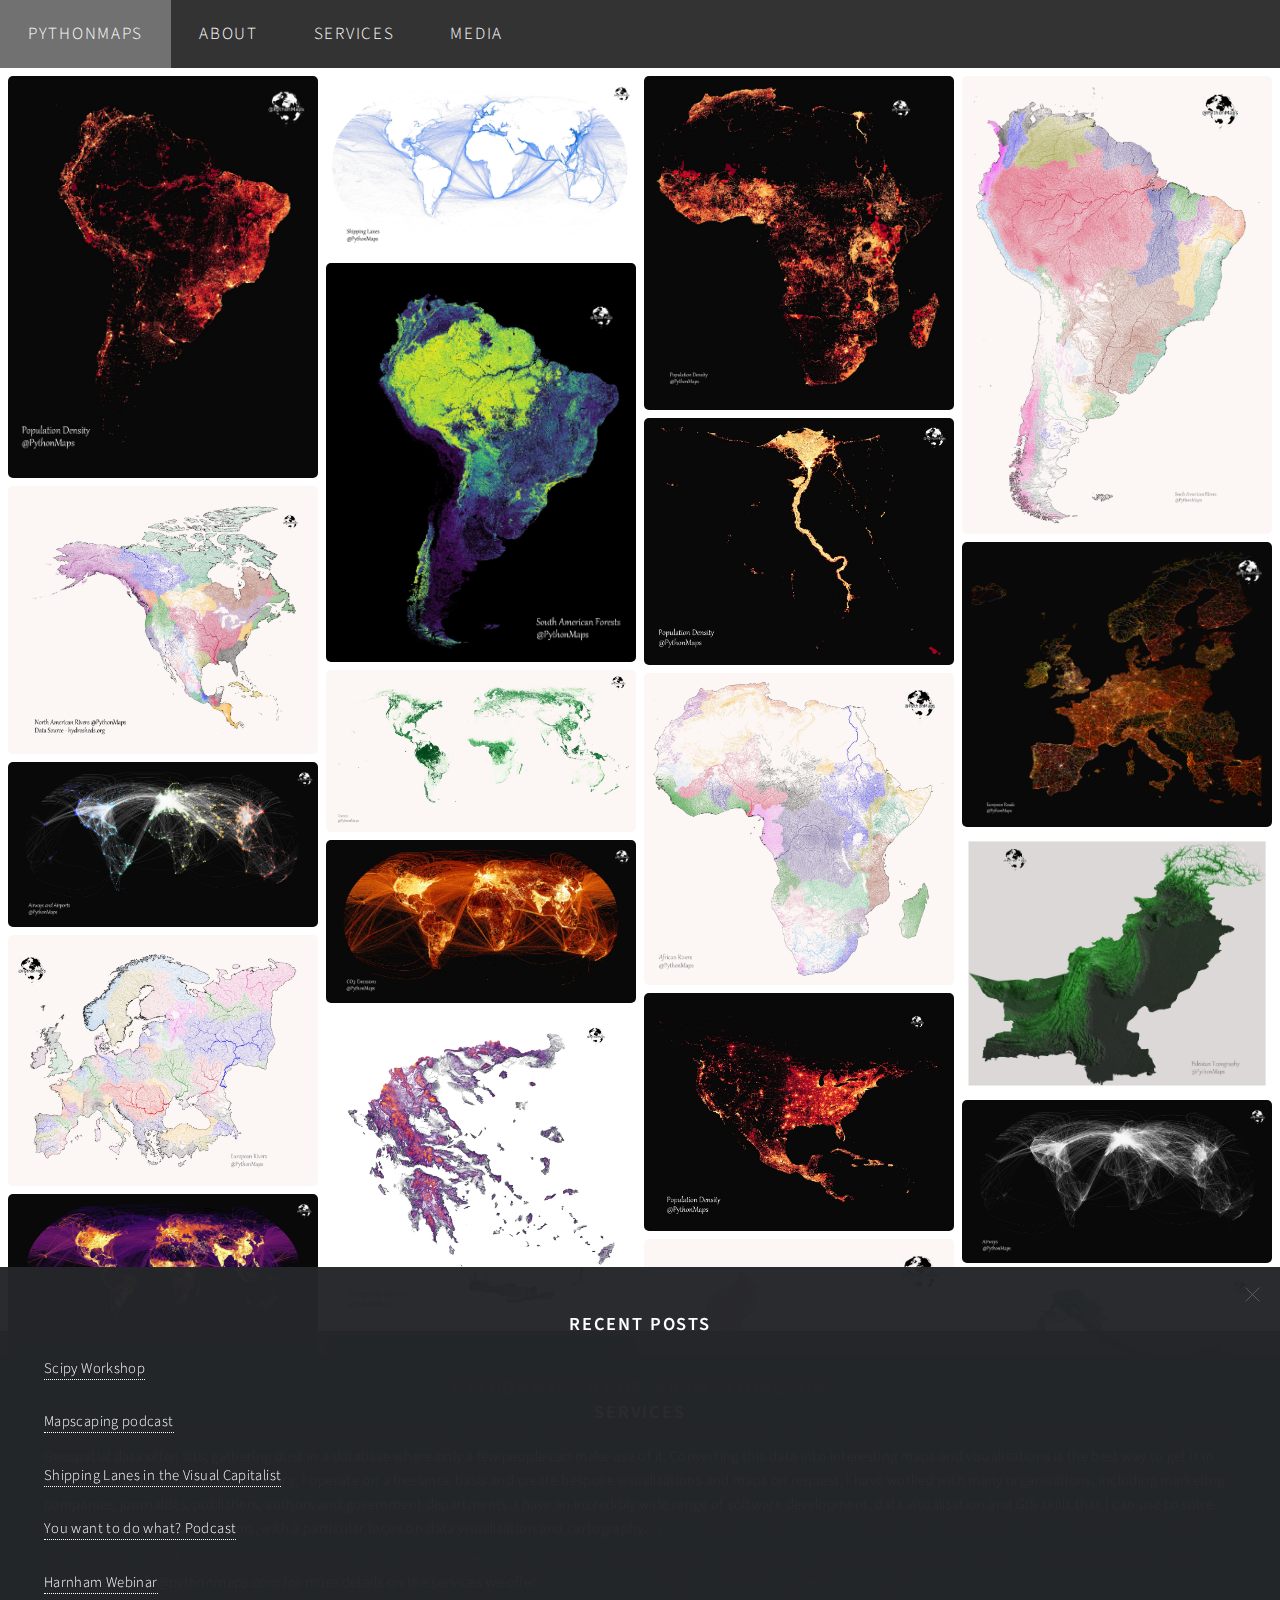
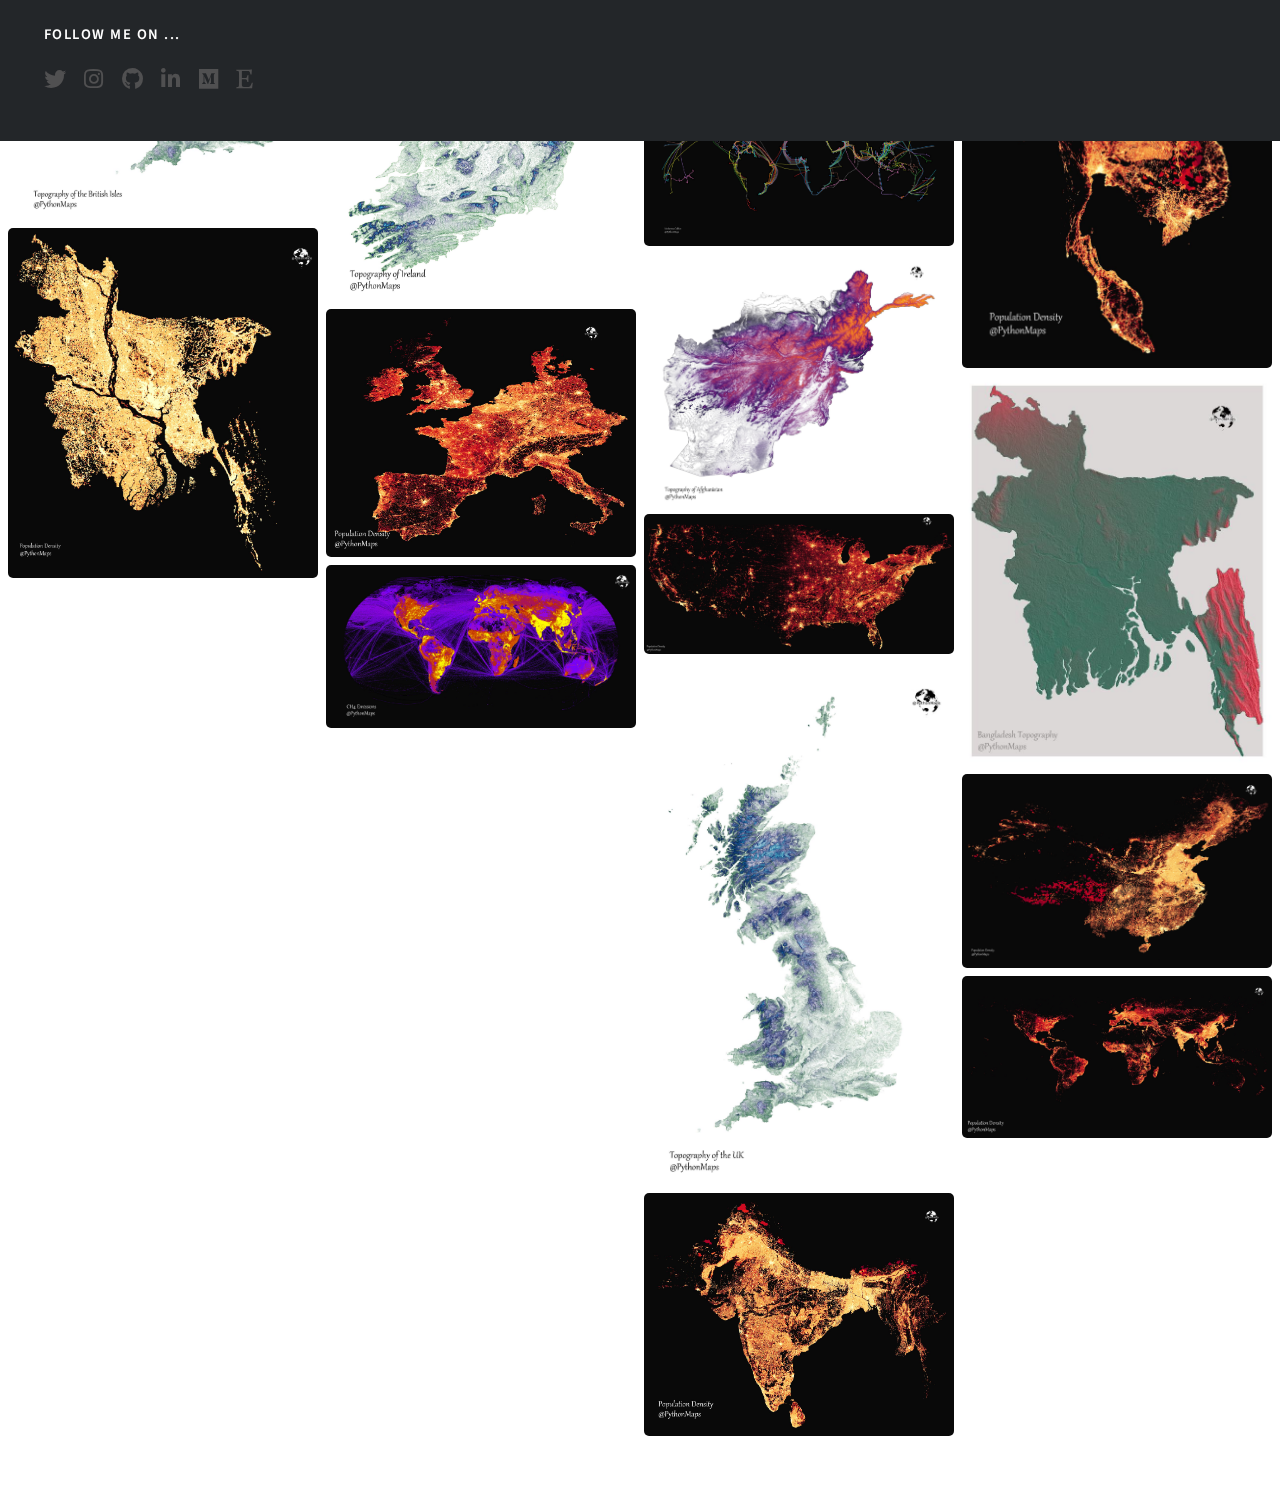
<file: index.html>
<!DOCTYPE HTML>
<html>
	<head>
	<!-- Google tag (gtag.js) -->
	<script async src="https://www.googletagmanager.com/gtag/js?id=G-3REDW7D1FD"></script>
	<script>
	window.dataLayer = window.dataLayer || [];
	function gtag(){dataLayer.push(arguments);}
	gtag('js', new Date());
	gtag('config', 'G-3REDW7D1FD', { 'anonymize_ip': true });
	</script>

		<title>PythonMaps</title>
		<link rel = "icon" href = 
		"resources/images/fulls/globe.png" 
				type = "image/x-icon">
		<meta charset="utf-8" />
		<meta name="viewport" content="width=device-width, initial-scale=1, user-scalable=no" />
		<link rel="stylesheet" href="assets/css/main.css" />
		<noscript><link rel="stylesheet" href="assets/css/noscript.css" /></noscript>
	</head>
	<body>
	</script>
		<!-- Wrapper -->
			<div id="wrapper">
				<!-- Header -->
				<div class="topnav" id="myTopnav">
					<a href="index.html" class="active"><strong>PythonMaps</strong></a>
					<a href="#about">About</a>
					<a href="#Services">Services</a>
					<a href="media.html">Media</a>		
					<a href="javascript:void(0);" class="icon" onclick="myFunction()"><i class="fa fa-bars"></i>  </a>
				</div>
				<!-- Main -->
				<div class="row">
                    <div class="column">
						<img class="myImg" src="resources/images/fulls/south_america_website.jpeg" alt="South American Population Density" loading="lazy">
						<div id="myModal" class="modal">
						  <span class="close">&times;</span>
						  <img class="modal-content" src="resources/images/fulls/south_america_website.jpeg" id="img07" alt="Population density of South America">
						  <div id="caption"></div>
						</div> 
					<img class="myImg" src="resources/images/fulls/namerica_website.jpeg" alt="North American Rivers" loading="lazy">
						<div id="myModal" class="modal">
						  <span class="close">&times;</span>
						  <img class="modal-content" src="resources/images/fulls/namerica_website.jpeg" id="img07">
						  <div id="caption"></div>
						</div> 
					<img class="myImg" src="resources/images/fulls/airways_airports_website.jpeg" alt="The World's Airports and Airways" loading="lazy">
						<div id="myModal" class="modal">
						  <span class="close">&times;</span>
						  <img class="modal-content" src="resources/images/fulls/airways_airports_website.jpeg" id="img04">
						  <div id="caption"></div>
						</div> 
					  <img class="myImg" src="resources/images/fulls/eu_website.jpeg" alt="The Rivers of Europe" loading="lazy">
						<div id="myModal" class="modal">
						  <span class="close">&times;</span>
						  <img class="modal-content" src="resources/images/fulls/eu_website.jpeg" id="img02">
						  <div id="caption"></div>
						</div> 
					<img class="myImg" src="resources/images/fulls/CO_website.jpeg" alt="The WOrld's Carbon Monoxide Emissions" loading="lazy">
						<div id="myModal" class="modal">
						  <span class="close">&times;</span>
						  <img class="modal-content" src="resources/images/fulls/CO_website.jpeg" id="img05">
						  <div id="caption"></div>
						</div> 
					<img class="myImg" src="resources/images/fulls/British_Isles_website.jpeg" alt="Topography of the British Isles" loading="lazy">
						<div id="myModal" class="modal">
						  <span class="close">&times;</span>
						  <img class="modal-content" src="resources/images/fulls/British_Isles_website.jpeg" id="img05">
						  <div id="caption"></div>
						</div> 
					  <img class="myImg" src="resources/images/fulls/bangladesh_pop_website.jpeg" alt="The Population density of Bangladesh" loading="lazy">
						<div id="myModal" class="modal">
						  <span class="close">&times;</span>
						  <img class="modal-content" src="resources/images/fulls/bangladesh_pop_website.jpeg" id="img05">
						  <div id="caption"></div>
						</div>                
                    </div>

                    <div class="column">
					<img class="myImg" src="resources/images/fulls/sl_website.jpeg" alt="The World's Shipping Lanes" loading="lazy">
						<div id="myModal" class="modal">
						  <span class="close">&times;</span>
						  <img class="modal-content" src="resources/images/fulls/sl_website.jpeg" id="img07">
						  <div id="caption"></div>
						</div>  
					<img class="myImg" src="resources/images/fulls/samerica_forests_website.jpeg" alt="The Forests of South America" loading="lazy">
						<div id="myModal" class="modal">
						  <span class="close">&times;</span>
						  <img class="modal-content" src="resources/images/fulls/samerica_forests_website.jpeg" id="img07">
						  <div id="caption"></div>
						</div>  
					<img class="myImg" src="resources/images/fulls/forests_website.jpeg" alt="The World's Forests" loading="lazy">
						<div id="myModal" class="modal">
						  <span class="close">&times;</span>
						  <img class="modal-content" src="resources/images/fulls/forests_website.jpeg" id="img07">
						  <div id="caption"></div>
						</div>  
					<img class="myImg" src="resources/images/fulls/co2_website.jpeg" alt="The World's Carbon Dioxide Emissions" loading="lazy">
						<div id="myModal" class="modal">
						  <span class="close">&times;</span>
						  <img class="modal-content" src="resources/images/fulls/co2_website.jpeg" id="img07">
						  <div id="caption"></div>
						</div>  
					<img class="myImg" src="resources/images/fulls/greece_website.jpeg" alt="The Topography of Greece" loading="lazy">
						<div id="myModal" class="modal">
						  <span class="close">&times;</span>
						  <img class="modal-content" src="resources/images/fulls/greece_website.jpeg" id="img03">
						  <div id="caption"></div>
						</div>  
					<img class="myImg" src="resources/images/fulls/Ports_website.jpeg" alt="The World's Ports" loading="lazy">
						  <div id="myModal" class="modal">
							<span class="close">&times;</span>
							<img class="modal-content" src="resources/images/fulls/Ports_website.jpeg" id="img07">
							<div id="caption"></div>
						  </div> 
					<img class="myImg" src="resources/images/fulls/ireland_website.jpeg" alt="The World's Railways" loading="lazy">
						<div id="myModal" class="modal">
						  <span class="close">&times;</span>
						  <img class="modal-content" src="resources/images/fulls/ireland_website.jpeg" id="img07">
						  <div id="caption"></div>
						</div> 
				    <img class="myImg" src="resources/images/fulls/europe_website.jpeg" alt="The Population density of Europe" loading="lazy">
						<div id="myModal" class="modal">
						  <span class="close">&times;</span>
						  <img class="modal-content" src="resources/images/fulls/europe_website.jpeg" id="img07">
						  <div id="caption"></div>
						</div>  
					<img class="myImg" src="resources/images/fulls/ch4_website.jpeg" alt="The World's Methane Emissions" loading="lazy">
						<div id="myModal" class="modal">
						  <span class="close">&times;</span>
						  <img class="modal-content" src="resources/images/fulls/ch4_website.jpeg" id="img07">
						  <div id="caption"></div>
						</div> 
                    </div>

                    <div class="column">
						<img class="myImg" src="resources/images/fulls/africa_website.jpeg" alt="African Population Density" loading="lazy">
						<div id="myModal" class="modal">
						  <span class="close">&times;</span>
						  <img class="modal-content" src="resources/images/fulls/africa_website.jpeg" id="img01", alt="Population Density of Africa">
						  <div id="caption"></div>
						</div> 
					  <img class="myImg" src="resources/images/fulls/egypt_website.jpeg" alt="The Population density of Egypt" loading="lazy">
						<div id="myModal" class="modal">
						  <span class="close">&times;</span>
						  <img class="modal-content" src="resources/images/fulls/egypt_website.jpeg" id="img07">
						  <div id="caption"></div>
						</div>  
					<img class="myImg" src="resources/images/fulls/africa_rivers_website.jpeg" alt="African Rivers" loading="lazy">
						<div id="myModal" class="modal">
						  <span class="close">&times;</span>
						  <img class="modal-content" src="resources/images/fulls/africa_rivers_website.jpeg" id="img07">
						  <div id="caption"></div>
						</div>  
					<img class="myImg" src="resources/images/fulls/north_america_website.jpeg" alt="The Population density of North America" loading="lazy">
						<div id="myModal" class="modal">
						  <span class="close">&times;</span>
						  <img class="modal-content" src="resources/images/fulls/north_america_website.jpeg" id="img07">
						  <div id="caption"></div>
						</div>  
					<img class="myImg" src="resources/images/fulls/seasia_website.jpeg" alt="The Rivers of South East Asia" loading="lazy">
						<div id="myModal" class="modal">
						  <span class="close">&times;</span>
						  <img class="modal-content" src="resources/images/fulls/seasia_website.jpeg" id="img07">
						  <div id="caption"></div>
						</div>  
					<img class="myImg" src="resources/images/fulls/cables_website.jpeg" alt="The World's Undersea Cables" loading="lazy">
						<div id="myModal" class="modal">
						  <span class="close">&times;</span>
						  <img class="modal-content" src="resources/images/fulls/cables_website.jpeg" id="img07">
						  <div id="caption"></div>
						</div> 
					<img class="myImg" src="resources/images/fulls/afghanistan_website.jpeg" alt="The Topography of Afghanistan" loading="lazy">
						<div id="myModal" class="modal">
						  <span class="close">&times;</span>
						  <img class="modal-content" src="resources/images/fulls/afghanistan_website.jpeg" id="img03">
						  <div id="caption"></div>
						</div> 
					<img class="myImg" src="resources/images/fulls/usa_website.jpeg" alt="The Population density of the USA" loading="lazy">
						<div id="myModal" class="modal">
						  <span class="close">&times;</span>
						  <img class="modal-content" src="resources/images/fulls/usa_website.jpeg" id="img07">
						  <div id="caption"></div>
						</div>  
					<img class="myImg" src="resources/images/fulls/UK_website.jpeg" alt="The Topography of the UK" loading="lazy">
						<div id="myModal" class="modal">
						  <span class="close">&times;</span>
						  <img class="modal-content" src="resources/images/fulls/UK_website.jpeg" id="img03">
						  <div id="caption"></div>
						</div> 
					<img class="myImg" src="resources/images/fulls/raj_website.jpeg" alt="The Population density of the British Raj" loading="lazy">
						<div id="myModal" class="modal">
						  <span class="close">&times;</span>
						  <img class="modal-content" src="resources/images/fulls/raj_website.jpeg" id="img07">
						  <div id="caption"></div>
						</div>  
                    </div>

					<div class="column">
					<img class="myImg" src="resources/images/fulls/samerica_website.jpeg" alt="South American Rivers" loading="lazy">
						<div id="myModal" class="modal">
						  <span class="close">&times;</span>
						  <img class="modal-content" src="resources/images/fulls/samerica_website.jpeg" id="img07">
						  <div id="caption"></div>
						</div>  
					<img class="myImg" src="resources/images/fulls/europe_roads.jpg" alt="The Roads of Europe" loading="lazy">
						<div id="myModal" class="modal">
						  <span class="close">&times;</span>
						  <img class="modal-content" src="resources/images/fulls/europe_roads.jpg" id="img05">
						  <div id="caption"></div>
						</div>  
					<img class="myImg" src="resources/images/fulls/pakistan_website.jpeg" alt="The Topography of Pakistan" loading="lazy">
						  <div id="myModal" class="modal">
							<span class="close">&times;</span>
							<img class="modal-content" src="resources/images/fulls/pakistan_website.jpeg" id="img03">
							<div id="caption"></div>
						  </div>
					<img class="myImg" src="resources/images/fulls/airways_website.jpeg" alt="The World's Airways" loading="lazy">
						  <div id="myModal" class="modal">
							<span class="close">&times;</span>
							<img class="modal-content" src="resources/images/fulls/airways_website.jpeg" id="img03">
							<div id="caption"></div>
						  </div> 
					<img class="myImg" src="resources/images/fulls/sub_cont_website.jpeg" alt="Topography of the Sub Continent" loading="lazy">
						  <div id="myModal" class="modal">
							<span class="close">&times;</span>
							<img class="modal-content" src="resources/images/fulls/sub_cont_website.jpeg" id="img03">
							<div id="caption"></div>
						  </div>
					<img class="myImg" src="resources/images/fulls/se_asia_website.jpeg" alt="The Population density of South East Asia" loading="lazy">
						  <div id="myModal" class="modal">
							<span class="close">&times;</span>
							<img class="modal-content" src="resources/images/fulls/se_asia_website.jpeg" id="img07">
							<div id="caption"></div>
						  </div>  
					<img class="myImg" src="resources/images/fulls/bangladesh_website.jpeg" alt="The Topography of Bangladesh" loading="lazy">
						  <div id="myModal" class="modal">
							<span class="close">&times;</span>
							<img class="modal-content" src="resources/images/fulls/bangladesh_website.jpeg" id="img03">
							<div id="caption"></div>
						  </div> 
					<img class="myImg" src="resources/images/fulls/china_website.jpeg" alt="The Population density of China" loading="lazy">
						  <div id="myModal" class="modal">
							<span class="close">&times;</span>
							<img class="modal-content" src="resources/images/fulls/china_website.jpeg" id="img07">
							<div id="caption"></div>
						  </div>  
					<img class="myImg" src="resources/images/fulls/world_popdens_website.jpeg" alt="The World's Population Density" loading="lazy">
						  <div id="myModal" class="modal">
							<span class="close">&times;</span>
							<img class="modal-content" src="resources/images/fulls/world_popdens_website.jpeg" id="img07">
							<div id="caption"></div>
						  </div>
					</div>
				<!-- Footer -->
				<footer id="about" class="panel">
					<div>
						<section>
							<h2>PythonMaps by Dr. Adam Symington</h2>
							<p>The PythonMaps project aims to generate informative visualisations showing the world in new and interesting lights, in an artistic fashion. We also aim to show off the incredible utility of the Python programming language as well as the beautiful visualisations that are possible. </p>
							<p>Dr. Adam Symington is a geospatial data scientist and consultant based in the United Kingdom. Over the last eight years he has worked on a wide range of projects across multiple companies, universities. Prior to his career in data science Adam was a computational chemist at the University of Bath in England where he used machine learning and other statistical techniques to predict the properties of materials. Adam has published 17 peer reviewed research papers, including 3 open source software papers, writes about geospatial data science on towards data science and runs the PythonMaps project, a project designed to spread the love of geospatial data through eye-catching visualisation. </p>
						</section>
						<section>
							<h6>Follow me on ...</h6>
							<ul class="icons">
								<li><a href="https://twitter.com/PythonMaps" class="icon brands fa-twitter"><span class="label">Twitter</span></a></li>
								<li><a href="https://www.instagram.com/pythonmaps/?hl=en" class="icon brands fa-instagram"><span class="label">Instagram</span></a></li>
								<li><a href="https://github.com/symmy596" class="icon brands fa-github"><span class="label">GitHub</span></a></li>
								<li><a href="https://www.linkedin.com/in/adam-symington/" class="icon brands fa-linkedin-in"><span class="label">LinkedIn</span></a></li>
								<li><a href="https://medium.com/@pythonmaps" class="icon brands fab fa-medium"><span class="label">Medium</span></a></li>
								<li><a href="https://etsy.com/shop/PythonMaps" class="icon brands fab fa-etsy"><span class="label">Etsy</span></a></li>
							</ul>
						</section>
					</div>
			</footer>
				<footer id="Services" class="panel">
					<div>
						<section>
							<h2>Services</h2>
							<p>Geospatial data often sits, gathering dust in a database where only a few people can make use of it. Converting this data into interesting maps and visualisations is the best way to get it in front of decision makers and tell a story. I operate on a freelance basis and create bespoke visualisations and maps on request. I have worked with many organisations, including marketing companies, journalists, publishers, authors and government departments. I have an incredibly wide range of software development, data visualisation and GIS skills that I can use to solve geospatial data science problems, with a particular focus on data visualisation and cartography. </p>
							<p>Contact us at info@pythonmaps.com for more details on the services we offer.</p>
						</section>
						<section>
							<h6>Follow me on ...</h6>
							<ul class="icons">
								<li><a href="https://twitter.com/PythonMaps" class="icon brands fa-twitter"><span class="label">Twitter</span></a></li>
								<li><a href="https://www.instagram.com/pythonmaps/?hl=en" class="icon brands fa-instagram"><span class="label">Instagram</span></a></li>
								<li><a href="https://github.com/symmy596" class="icon brands fa-github"><span class="label">GitHub</span></a></li>
								<li><a href="https://www.linkedin.com/in/adam-symington/" class="icon brands fa-linkedin-in"><span class="label">LinkedIn</span></a></li>
								<li><a href="https://medium.com/@pythonmaps" class="icon brands fab fa-medium"><span class="label">Medium</span></a></li>
								<li><a href="https://etsy.com/shop/PythonMaps" class="icon brands fab fa-etsy"><span class="label">Etsy</span></a></li>
							</ul>
						</section>
					</div>
			</footer>
		<footer id="Media" class="panel">
			<div>
				<section>
					<h2>Recent Posts</h2>
					<p><a href="https://www.youtube.com/watch?v=cjfqCHHp-AE&list=PLYx7XA2nY5Gfxu98P_HL1MnFb_BSkpxLV&index=5">Scipy Workshop</a></p>
					<p><a href="https://mapscaping.com/podcast/python-maps/">Mapscaping podcast</a></p>
					<p><a href="https://www.visualcapitalist.com/cp/mapping-shipping-lanes-maritime-traffic-around-the-world/">Shipping Lanes in the Visual Capitalist</a></p>
					<p><a href="https://cdn.transistor.fm/file/transistor/m/shows/6164/f342ea3a634e4b1b04268be4a96c9d3e.mp3">You want to do what? Podcast</a></p>
					<p><a href="https://www.linkedin.com/video/live/urn:li:ugcPost:6935228212402634752/">Harnham Webinar</a></p>
				</section>
				<section>
					<h6>Follow me on ...</h6>
					<ul class="icons">
						<li><a href="https://twitter.com/PythonMaps" class="icon brands fa-twitter"><span class="label">Twitter</span></a></li>
						<li><a href="https://www.instagram.com/pythonmaps/?hl=en" class="icon brands fa-instagram"><span class="label">Instagram</span></a></li>
						<li><a href="https://github.com/symmy596" class="icon brands fa-github"><span class="label">GitHub</span></a></li>
						<li><a href="https://www.linkedin.com/in/adam-symington/" class="icon brands fa-linkedin-in"><span class="label">LinkedIn</span></a></li>
						<li><a href="https://medium.com/@pythonmaps" class="icon brands fab fa-medium"><span class="label">Medium</span></a></li>
						<li><a href="https://etsy.com/shop/PythonMaps" class="icon brands fab fa-etsy"><span class="label">Etsy</span></a></li>
					</ul>
				</section>
			</div>
	</footer>
			</div>

		<!-- Scripts -->
			<script src="assets/js/jquery.min.js"></script>
			<script src="assets/js/slider.js"></script>
			<script src="assets/js/jquery.poptrox.min.js"></script>
			<script src="assets/js/browser.min.js"></script>
			<script src="assets/js/breakpoints.min.js"></script>
			<script src="assets/js/util.js"></script>
			<script src="assets/js/main.js"></script>
			<script src="assets/js/myfunction.js"></script>
			<script src="assets/js/popup.js"></script>
	</body>
</html>
</file>
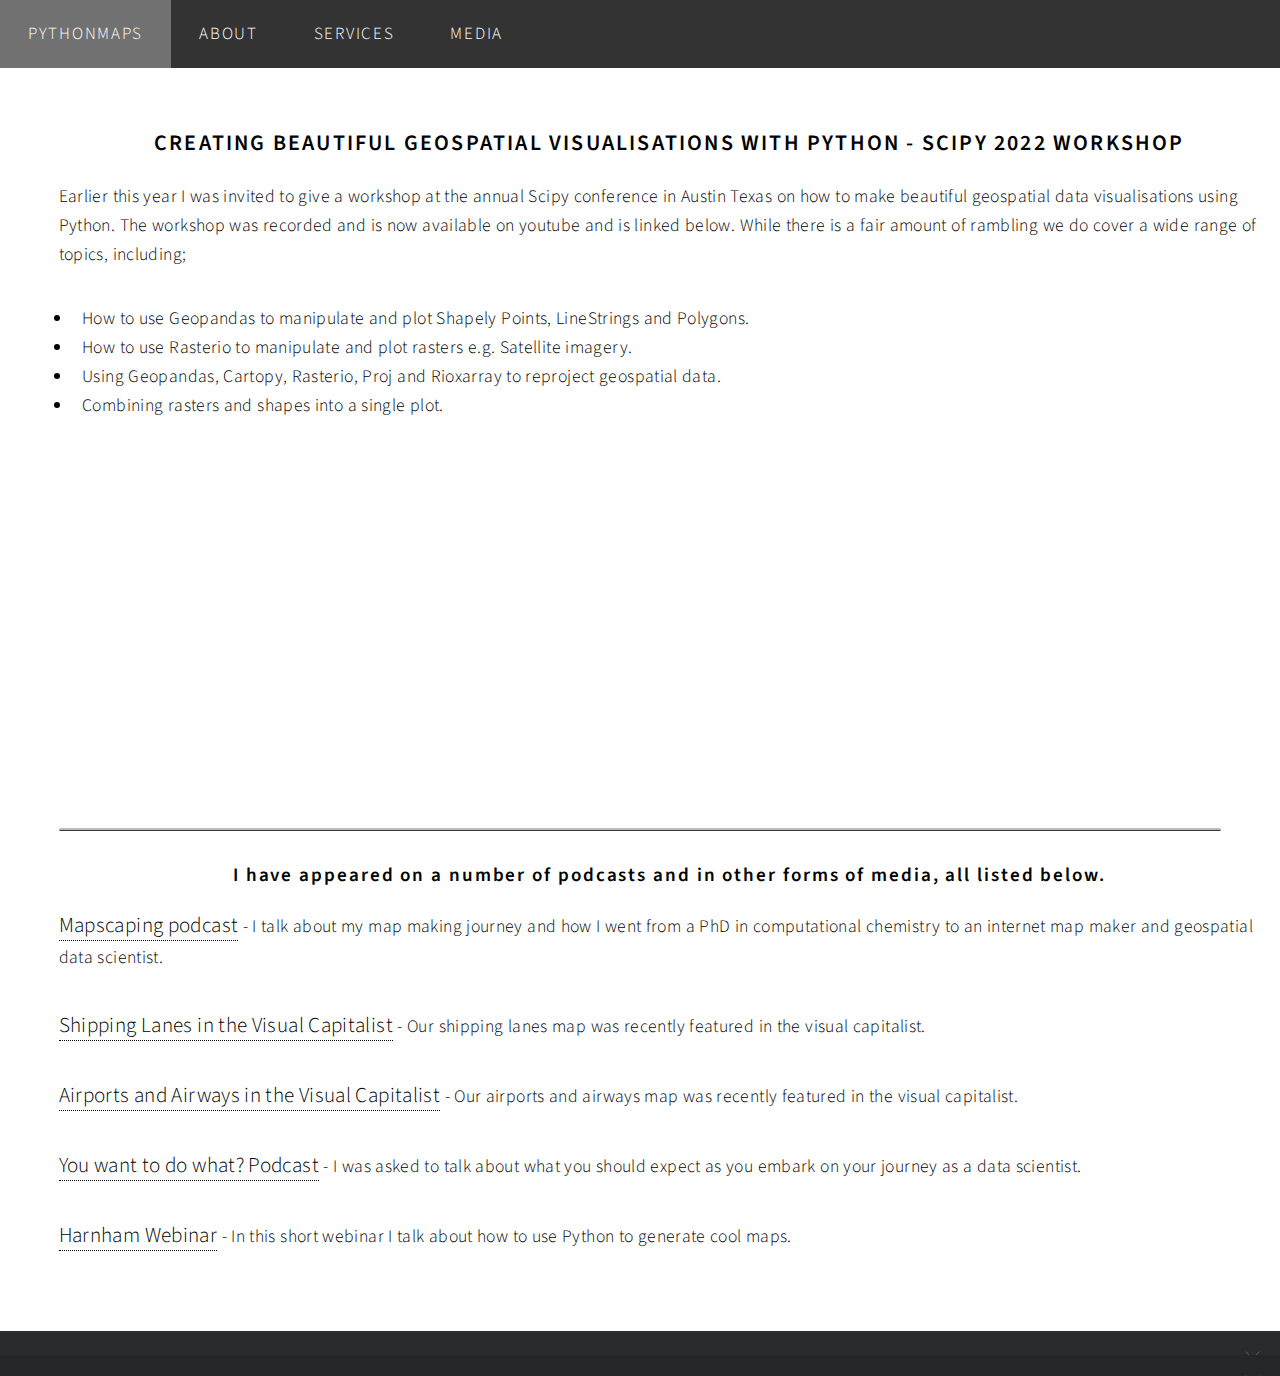
<file: media.html>
<!DOCTYPE HTML>
<html>
	<head>
	<!-- Google Tag Manager -->
	<script>(function(w,d,s,l,i){w[l]=w[l]||[];w[l].push({'gtm.start':
	new Date().getTime(),event:'gtm.js'});var f=d.getElementsByTagName(s)[0],
	j=d.createElement(s),dl=l!='dataLayer'?'&l='+l:'';j.async=true;j.src=
	'https://www.googletagmanager.com/gtm.js?id='+i+dl;f.parentNode.insertBefore(j,f);
	})(window,document,'script','dataLayer','GTM-PH8BQFC');</script>
	<!-- End Google Tag Manager -->
	<!-- Google tag (gtag.js) -->
	<script async src="https://www.googletagmanager.com/gtag/js?id=G-3REDW7D1FD"></script>
	<script>
	window.dataLayer = window.dataLayer || [];
	function gtag(){dataLayer.push(arguments);}
	gtag('js', new Date());
	gtag('config', 'G-3REDW7D1FD');
	</script>
	
		<title>PythonMaps</title>
		<link rel = "icon" href = 
		"resources/images/fulls/globe.png" 
				type = "image/x-icon">
		<meta charset="utf-8" />
		<meta name="viewport" content="width=device-width, initial-scale=1, user-scalable=no" />
		<link rel="stylesheet" href="assets/css/main.css" />
		<noscript><link rel="stylesheet" href="assets/css/noscript.css" /></noscript>
	</head>
	<body>
    <!-- Google Tag Manager (noscript) -->
    <noscript><iframe src="https://www.googletagmanager.com/ns.html?id=GTM-PH8BQFC"
	height="0" width="0" style="display:none;visibility:hidden"></iframe></noscript>
	<!-- End Google Tag Manager (noscript) -->
	</script>
		<!-- Wrapper -->
			<div id="wrapper">
				<!-- Header -->
				<div class="topnav" id="myTopnav">
					<a href="index.html" class="active"><strong>PythonMaps</strong></a>
					<a href="#about">About</a>
					<a href="#Services">Services</a>
					<a href="media.html">Media</a>		
					<a href="javascript:void(0);" class="icon" onclick="myFunction()"><i class="fa fa-bars"></i>  </a>
				</div>
				<!-- Main -->
			<div class="media">
                <h4>Creating Beautiful Geospatial visualisations with Python - Scipy 2022 Workshop</h4>
				<p>Earlier this year I was invited to give a workshop at the annual Scipy conference in Austin Texas on how to make beautiful geospatial data visualisations
				   using Python. The workshop was recorded and is now available on youtube and is linked below. While there is a fair amount of rambling we do cover a wide range
				   of topics, including;
				</p>
				<ul>
					<li>How to use Geopandas to manipulate and plot Shapely Points, LineStrings and Polygons.</li>
					<li>How to use Rasterio to manipulate and plot rasters e.g. Satellite imagery.</li>
					<li>Using Geopandas, Cartopy, Rasterio, Proj and Rioxarray to reproject geospatial data.</li>
					<li>Combining rasters and shapes into a single plot.</li>
				</ul>
                <iframe width="560" height="315" src="https://www.youtube.com/embed/cjfqCHHp-AE" title="YouTube video player" frameborder="0" allow="accelerometer; autoplay; clipboard-write; encrypted-media; gyroscope; picture-in-picture" allowfullscreen></iframe>
				<p>&nbsp;</p> 
				<hr class="rounded"> 
				<h5>I have appeared on a number of podcasts and in other forms of media, all listed below. </h5>
				<p><a href="https://mapscaping.com/podcast/python-maps/">Mapscaping podcast</a> - I talk about my map making journey and how I went from a PhD in computational chemistry to
				an internet map maker and geospatial data scientist. </p>
                <p><a href="https://www.visualcapitalist.com/cp/mapping-shipping-lanes-maritime-traffic-around-the-world/">Shipping Lanes in the Visual Capitalist</a> - Our shipping lanes map was recently featured in the visual capitalist.</p>
				<p><a href="https://www.visualcapitalist.com/cp/mapping-airways-the-worlds-flight-paths-and-airports/">Airports and Airways in the Visual Capitalist</a> - Our airports and airways map was recently featured in the visual capitalist.</p>
                <p><a href="https://cdn.transistor.fm/file/transistor/m/shows/6164/f342ea3a634e4b1b04268be4a96c9d3e.mp3">You want to do what? Podcast</a> - I was asked to talk about what you should expect as you embark on your journey as a data scientist.</p>
                <p><a href="https://www.linkedin.com/video/live/urn:li:ugcPost:6935228212402634752/">Harnham Webinar</a> -  In this short webinar I talk about how to use Python to generate cool maps.</p>
                <!-- Footer -->
			</div>
				<!-- Footer -->
				<footer id="about" class="panel">
					<div>
						<section>
							<h2>PythonMaps by Dr. Adam Symington</h2>
							<p>The PythonMaps project aims to generate informative visualisations showing the world in new and interesting lights, in an artistic fashion. We also aim to show off the incredible utility of the Python programming language as well as the beautiful visualisations that are possible. </p>
							<p>Dr. Adam Symington is a geospatial data scientist, leading the data science team at Fraym in the Washington DC. Over the last seven years he has worked on a wide range of projects across multiple companies, universities and sectors. Prior to his career in data science Adam was a computational chemist at the University of Bath in England where he used machine learning and other statistical techniques to predict the properties of materials. Adam has published 17 peer reviewed research papers, including 3 open source software papers, writes about geospatial data science on towards data science and runs the PythonMaps project, a project designed to spread the love of geospatial data through eye-catching visualisation. </p>
						</section>
						<section>
							<h6>Follow me on ...</h6>
							<ul class="icons">
								<li><a href="https://twitter.com/PythonMaps" class="icon brands fa-twitter"><span class="label">Twitter</span></a></li>
								<li><a href="https://www.instagram.com/pythonmaps/?hl=en" class="icon brands fa-instagram"><span class="label">Instagram</span></a></li>
								<li><a href="https://github.com/symmy596" class="icon brands fa-github"><span class="label">GitHub</span></a></li>
								<li><a href="https://www.linkedin.com/in/adam-symington/" class="icon brands fa-linkedin-in"><span class="label">LinkedIn</span></a></li>
								<li><a href="https://medium.com/@pythonmaps" class="icon brands fab fa-medium"><span class="label">Medium</span></a></li>
								<li><a href="https://etsy.com/shop/PythonMaps" class="icon brands fab fa-etsy"><span class="label">Etsy</span></a></li>
							</ul>
						</section>
					</div>
			</footer>
				<footer id="Services" class="panel">
					<div>
						<section>
							<h2>Services</h2>
							<p>Geospatial data often sits, gathering dust in a database where only a few people can make use of it. Converting this data into interesting maps and visualisations is the best way to get it in front of decision makers and tell a story. I operate on a freelance basis and create bespoke visualisations and maps on request. I have worked with many organisations, including marketing companies, journalists, publishers, authors and government departments. I have an incredibly wide range of software development, data visualisation and GIS skills that I can use to solve geospatial data science problems, with a particular focus on data visualisation and cartography. </p>
							<p>Contact us at info@pythonmaps.com for more details on the services we offer.</p>
						</section>
						<section>
							<h6>Follow me on ...</h6>
							<ul class="icons">
								<li><a href="https://twitter.com/PythonMaps" class="icon brands fa-twitter"><span class="label">Twitter</span></a></li>
								<li><a href="https://www.instagram.com/pythonmaps/?hl=en" class="icon brands fa-instagram"><span class="label">Instagram</span></a></li>
								<li><a href="https://github.com/symmy596" class="icon brands fa-github"><span class="label">GitHub</span></a></li>
								<li><a href="https://www.linkedin.com/in/adam-symington/" class="icon brands fa-linkedin-in"><span class="label">LinkedIn</span></a></li>
								<li><a href="https://medium.com/@pythonmaps" class="icon brands fab fa-medium"><span class="label">Medium</span></a></li>
								<li><a href="https://etsy.com/shop/PythonMaps" class="icon brands fab fa-etsy"><span class="label">Etsy</span></a></li>
							</ul>
						</section>
					</div>
			</footer>
		<footer id="Media" class="panel">
			<div>
				<section>
					<h2>Recent Posts</h2>
					<p><a href="https://www.youtube.com/watch?v=cjfqCHHp-AE&list=PLYx7XA2nY5Gfxu98P_HL1MnFb_BSkpxLV&index=5">Scipy Workshop</a></p>

				</section>
				<section>
					<h6>Follow me on ...</h6>
					<ul class="icons">
						<li><a href="https://twitter.com/PythonMaps" class="icon brands fa-twitter"><span class="label">Twitter</span></a></li>
						<li><a href="https://www.instagram.com/pythonmaps/?hl=en" class="icon brands fa-instagram"><span class="label">Instagram</span></a></li>
						<li><a href="https://github.com/symmy596" class="icon brands fa-github"><span class="label">GitHub</span></a></li>
						<li><a href="https://www.linkedin.com/in/adam-symington/" class="icon brands fa-linkedin-in"><span class="label">LinkedIn</span></a></li>
						<li><a href="https://medium.com/@pythonmaps" class="icon brands fab fa-medium"><span class="label">Medium</span></a></li>
						<li><a href="https://etsy.com/shop/PythonMaps" class="icon brands fab fa-etsy"><span class="label">Etsy</span></a></li>
					</ul>
				</section>
			</div>
	</footer>
			</div>

		<!-- Scripts -->
			<script src="assets/js/jquery.min.js"></script>
			<script src="assets/js/slider.js"></script>
			<script src="assets/js/jquery.poptrox.min.js"></script>
			<script src="assets/js/browser.min.js"></script>
			<script src="assets/js/breakpoints.min.js"></script>
			<script src="assets/js/util.js"></script>
			<script src="assets/js/main.js"></script>
			<script src="assets/js/myfunction.js"></script>
			<script src="assets/js/popup.js"></script>
	</body>
</html>
</file>
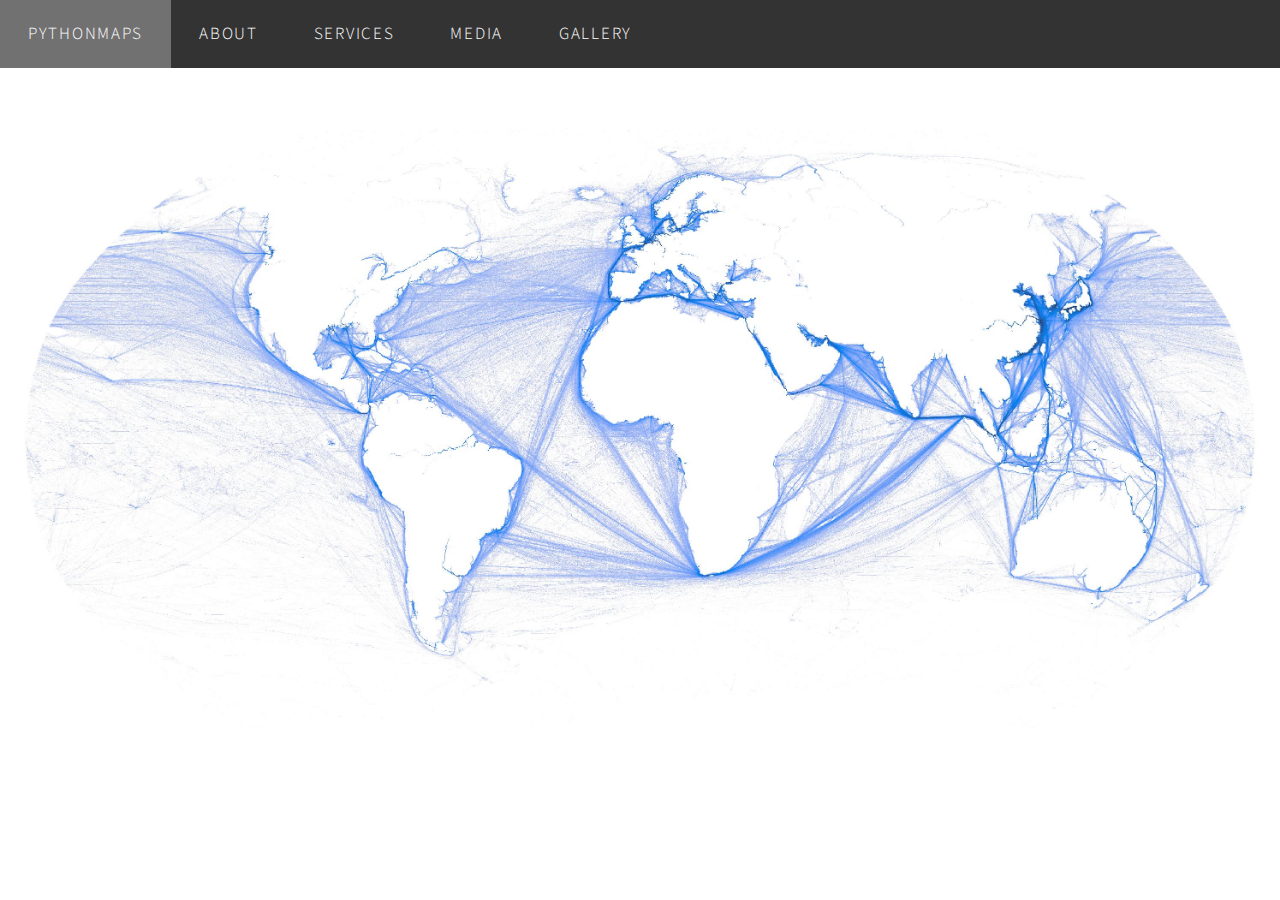
<file: old_index.html>
<!DOCTYPE HTML>
<html>
	<head>	
	<!-- Google Tag Manager -->
	<script>(function(w,d,s,l,i){w[l]=w[l]||[];w[l].push({'gtm.start':
	new Date().getTime(),event:'gtm.js'});var f=d.getElementsByTagName(s)[0],
	j=d.createElement(s),dl=l!='dataLayer'?'&l='+l:'';j.async=true;j.src=
	'https://www.googletagmanager.com/gtm.js?id='+i+dl;f.parentNode.insertBefore(j,f);
	})(window,document,'script','dataLayer','GTM-PH8BQFC');</script>
	<!-- End Google Tag Manager -->
	<!-- Google tag (gtag.js) -->
	<script async src="https://www.googletagmanager.com/gtag/js?id=G-3REDW7D1FD"></script>
	<script>
	window.dataLayer = window.dataLayer || [];
	function gtag(){dataLayer.push(arguments);}
	gtag('js', new Date());
	gtag('config', 'G-3REDW7D1FD');
	</script>
	<title>PythonMaps</title>
		<link rel = "icon" href = 
		"resources/images/fulls/globe.png" 
				type = "image/x-icon">
		<meta charset="utf-8" />
		<meta name="viewport" content="width=device-width, initial-scale=1, user-scalable=no" />
		<link rel="stylesheet" href="assets/css/main.css" />
		<noscript><link rel="stylesheet" href="assets/css/noscript.css" /></noscript>
	</head>
	<body>
	<!-- Google Tag Manager (noscript) -->
    <noscript><iframe src="https://www.googletagmanager.com/ns.html?id=GTM-PH8BQFC"
	height="0" width="0" style="display:none;visibility:hidden"></iframe></noscript>
	<!-- End Google Tag Manager (noscript) -->
	</script>
		<!-- Wrapper -->
			<div id="wrapper">
				<!-- Header -->
					<div class="topnav" id="myTopnav">
						<a href="index.html" class="active"><strong>PythonMaps</strong></a>
						<a href="#about">About</a>
						<a href="#Services">Services</a>
						<a href="media.html">Media</a>		
						<a href="gallery.html">Gallery</a>
						<a href="javascript:void(0);" class="icon" onclick="myFunction()"><i class="fa fa-bars"></i>  </a>
					</div>
				<!-- Main -->
				
					<img src="resources/images/fulls/sl_website2.jpeg" loading="lazy" style="width:100%" class="center">
					<div class="text">
						<a href="https://www.etsy.com/shop/PythonMaps">Buy this map</a>
						</div>
				<!-- Footer -->
					<footer id="about" class="panel">
						<div>
							<section>
								<h2>PythonMaps by Dr. Adam Symington</h2>
								<p>The PythonMaps project aims to generate informative visualisations showing the world in new and interesting lights, in an artistic fashion. We also aim to show off the incredible utility of the Python programming language as well as the beautiful visualisations that are possible. </p>
								<p>Dr. Adam Symington is a geospatial data scientist, leading the data science team at Geollect Ltd in the United Kingdom. Over the last two years he has developed exceptional geospatial data science skills and worked on projects with a variety of data sources across multiple sectors. Prior to his career in data science Adam was a computational chemist at the University of Bath in England where he used machine learning and other statistical techniques to predict the properties of materials. Adam has published 17 peer reviewed research papers, including 3 open source software papers, writes about geospatial data science on towards data science and runs the PythonMaps project, a project designed to spread the love of geospatial data through eye-catching visualisation. </p>
							</section>
							
							<section>
								<h6>Follow me on ...</h6>
								<ul class="icons">
									<li><a href="https://twitter.com/PythonMaps" class="icon brands fa-twitter"><span class="label">Twitter</span></a></li>
									<li><a href="https://www.instagram.com/pythonmaps/?hl=en" class="icon brands fa-instagram"><span class="label">Instagram</span></a></li>
									<li><a href="https://github.com/symmy596" class="icon brands fa-github"><span class="label">GitHub</span></a></li>
									<li><a href="https://www.linkedin.com/in/adam-symington/" class="icon brands fa-linkedin-in"><span class="label">LinkedIn</span></a></li>
									<li><a href="https://medium.com/@pythonmaps" class="icon brands fab fa-medium"><span class="label">Medium</span></a></li>
								</ul>
							</section>
						</div>
				</footer>
				<footer id="Services" class="panel">
					<div>
						<section>
							<h2>Services</h2>
							<p>Geospatial data often sits, gathering dust in a database where only a few people can make use of it. Converting this data into interesting maps and visualisations is the best way to get it in front of decision makers and tell a story. I operate on a freelance basis and create bespoke visualisations and maps on request. I have worked with many organisations, including marketing companies, journalists, publishers, authors and government departments. I have an incredibly wide range of software development, data visualisation and GIS skills that I can use to solve geospatial data science problems, with a particular focus on data visualisation and cartography. </p>
							<p>Contact us at info@pythonmaps.com for more details on the services we offer.</p>
						</section>
						<section>
							<h6>Follow me on ...</h6>
							<ul class="icons">
								<li><a href="https://twitter.com/PythonMaps" class="icon brands fa-twitter"><span class="label">Twitter</span></a></li>
								<li><a href="https://www.instagram.com/pythonmaps/?hl=en" class="icon brands fa-instagram"><span class="label">Instagram</span></a></li>
								<li><a href="https://github.com/symmy596" class="icon brands fa-github"><span class="label">GitHub</span></a></li>
								<li><a href="https://www.linkedin.com/in/adam-symington/" class="icon brands fa-linkedin-in"><span class="label">LinkedIn</span></a></li>
								<li><a href="https://medium.com/@pythonmaps" class="icon brands fab fa-medium"><span class="label">Medium</span></a></li>
							</ul>
						</section>
					</div>
			</footer>
		<footer id="Media" class="panel">
			<div>
				<section>
					<h2>Recent Posts</h2>
					<p><a href="https://www.youtube.com/watch?v=cjfqCHHp-AE&list=PLYx7XA2nY5Gfxu98P_HL1MnFb_BSkpxLV&index=5">Scipy Workshop</a></p>
					<p><a href="https://mapscaping.com/podcast/python-maps/">Mapscaping podcast</a></p>
					<p><a href="https://www.visualcapitalist.com/cp/mapping-shipping-lanes-maritime-traffic-around-the-world/">Shipping Lanes in the Visual Capitalist</a></p>
					<p><a href="https://cdn.transistor.fm/file/transistor/m/shows/6164/f342ea3a634e4b1b04268be4a96c9d3e.mp3">You want to do what? Podcast</a></p>
					<p><a href="https://www.linkedin.com/video/live/urn:li:ugcPost:6935228212402634752/">Harnham Webinar</a></p>
				</section>
				<section>
					<h6>Follow me on ...</h6>
					<ul class="icons">
						<li><a href="https://twitter.com/PythonMaps" class="icon brands fa-twitter"><span class="label">Twitter</span></a></li>
						<li><a href="https://www.instagram.com/pythonmaps/?hl=en" class="icon brands fa-instagram"><span class="label">Instagram</span></a></li>
						<li><a href="https://github.com/symmy596" class="icon brands fa-github"><span class="label">GitHub</span></a></li>
						<li><a href="https://www.linkedin.com/in/adam-symington/" class="icon brands fa-linkedin-in"><span class="label">LinkedIn</span></a></li>
						<li><a href="https://medium.com/@pythonmaps" class="icon brands fab fa-medium"><span class="label">Medium</span></a></li>
					</ul>
				</section>
			</div>
	</footer>
	<footer id="Buy" class="panel">
		<div>
			<section>
				<p>Please contact me at symmy586@gmail.com for more details. We are working on an online store but for now we offer bespoke visualisations on request.</p>

			</section>
			<section>
				<h6>Follow me on ...</h6>
				<ul class="icons">
					<li><a href="https://twitter.com/PythonMaps" class="icon brands fa-twitter"><span class="label">Twitter</span></a></li>
					<li><a href="https://www.instagram.com/pythonmaps/?hl=en" class="icon brands fa-instagram"><span class="label">Instagram</span></a></li>
					<li><a href="https://github.com/symmy596" class="icon brands fa-github"><span class="label">GitHub</span></a></li>
					<li><a href="https://www.linkedin.com/in/adam-symington/" class="icon brands fa-linkedin-in"><span class="label">LinkedIn</span></a></li>
					<li><a href="https://medium.com/@pythonmaps" class="icon brands fab fa-medium"><span class="label">Medium</span></a></li>
				</ul>
			</section>
		</div>
</footer>
			</div>

		<!-- Scripts -->
			<script src="assets/js/jquery.min.js"></script>
			<script src="assets/js/slider.js"></script>
			<script src="assets/js/jquery.poptrox.min.js"></script>
			<script src="assets/js/browser.min.js"></script>
			<script src="assets/js/breakpoints.min.js"></script>
			<script src="assets/js/util.js"></script>
			<script src="assets/js/main.js"></script>
			<script src="assets/js/myfunction.js"></script>
	</body>
</html>
</file>
<file: assets/css/noscript.css>
/*
	Multiverse by HTML5 UP
	html5up.net | @ajlkn
	Free for personal and commercial use under the CCA 3.0 license (html5up.net/license)
*/

/* Wrapper */

	body.is-preload #wrapper:before {
		display: none;
	}

/* Main */

	body.is-preload #main .thumb {
		pointer-events: auto;
		opacity: 1;
	}

/* Header */

	body.is-preload #header {
		-moz-transform: none;
		-webkit-transform: none;
		-ms-transform: none;
		transform: none;
	}
</file>
<file: assets/css/main.css>
@import url(fontawesome-all.min.css);
@import url("https://fonts.googleapis.com/css?family=Source+Sans+Pro:300,300italic,400,400italic");

/*
	Multiverse by HTML5 UP
	html5up.net | @ajlkn
	Free for personal and commercial use under the CCA 3.0 license (html5up.net/license)
*/

@-moz-keyframes spinner {
	0% {
		-moz-transform: rotate(0deg);
		-webkit-transform: rotate(0deg);
		-ms-transform: rotate(0deg);
		transform: rotate(0deg);
	}

	100% {
		-moz-transform: rotate(359deg);
		-webkit-transform: rotate(359deg);
		-ms-transform: rotate(359deg);
		transform: rotate(359deg);
	}
}

@-webkit-keyframes spinner {
	0% {
		-moz-transform: rotate(0deg);
		-webkit-transform: rotate(0deg);
		-ms-transform: rotate(0deg);
		transform: rotate(0deg);
	}

	100% {
		-moz-transform: rotate(359deg);
		-webkit-transform: rotate(359deg);
		-ms-transform: rotate(359deg);
		transform: rotate(359deg);
	}
}

@-ms-keyframes spinner {
	0% {
		-moz-transform: rotate(0deg);
		-webkit-transform: rotate(0deg);
		-ms-transform: rotate(0deg);
		transform: rotate(0deg);
	}

	100% {
		-moz-transform: rotate(359deg);
		-webkit-transform: rotate(359deg);
		-ms-transform: rotate(359deg);
		transform: rotate(359deg);
	}
}

@keyframes spinner {
	0% {
		-moz-transform: rotate(0deg);
		-webkit-transform: rotate(0deg);
		-ms-transform: rotate(0deg);
		transform: rotate(0deg);
	}

	100% {
		-moz-transform: rotate(359deg);
		-webkit-transform: rotate(359deg);
		-ms-transform: rotate(359deg);
		transform: rotate(359deg);
	}
}

html, body, div, span, applet, object,
iframe, h1, h2, h3, h4, h5, h6, blockquote,
pre, a, abbr, acronym, address, big, cite,
code, del, dfn, em, img, ins, kbd, q, s, samp,
small, strike, strong, sub, sup, tt, var, b,
u, i, center, dl, dt, dd, ol, ul, li, fieldset,
form, label, legend, table, caption, tbody,
tfoot, thead, tr, th, td, article, aside,
canvas, details, embed, figure, figcaption,
footer, header, hgroup, menu, nav, output, ruby,
section, summary, time, mark, audio, video {
	margin: 0;
	padding: 0;
	border: 0;
	font-size: 100%;
	font: inherit;
	vertical-align: baseline;}

article, aside, details, figcaption, figure,
footer, header, hgroup, menu, nav, section {
	display: block;}

body {
	line-height: 1;
}

ol, ul {
	list-style: none;
}

blockquote, q {
	quotes: none;
}

	blockquote:before, blockquote:after, q:before, q:after {
		content: '';
		content: none;
	}

table {
	border-collapse: collapse;
	border-spacing: 0;
}

body {
	-webkit-text-size-adjust: none;
}

mark {
	background-color: transparent;
	color: inherit;
}

input::-moz-focus-inner {
	border: 0;
	padding: 0;
}

input, select, textarea {
	-moz-appearance: none;
	-webkit-appearance: none;
	-ms-appearance: none;
	appearance: none;
}

/* Basic */

	@-ms-viewport {
		width: device-width;
	}

	body {
		-ms-overflow-style: scrollbar;
	}

	@media screen and (max-width: 480px) {

		html, body {
			min-width: 320px;
		}

	}

	html {
		box-sizing: border-box;
	}

	*, *:before, *:after {
		box-sizing: inherit;
	}

	body {
		background: white;
	}
	.dark-mode {
		background: white;
		color: white;
	  }

		body.is-preload *, body.is-preload *:before, body.is-preload *:after {
			-moz-animation: none !important;
			-webkit-animation: none !important;
			-ms-animation: none !important;
			animation: none !important;
			-moz-transition: none !important;
			-webkit-transition: none !important;
			-ms-transition: none !important;
			transition: none !important;
		}

		body.is-resizing *, body.is-resizing *:before, body.is-resizing *:after {
			-moz-animation: none !important;
			-webkit-animation: none !important;
			-ms-animation: none !important;
			animation: none !important;
			-moz-transition: none !important;
			-webkit-transition: none !important;
			-ms-transition: none !important;
			transition: none !important;
		}

/* Type */

	body, input, select, textarea {
		color: #FFFFFF;
		font-family: "Source Sans Pro", Helvetica, sans-serif;
		font-size: 15pt;
		font-weight: 300;
		letter-spacing: 0.025em;
		line-height: 1.65;
	}

		@media screen and (max-width: 1680px) {

			body, input, select, textarea {
				font-size: 11pt;
			}

		}

	a {
		-moz-transition: color 0.2s ease-in-out, border-bottom-color 0.2s ease-in-out;
		-webkit-transition: color 0.2s ease-in-out, border-bottom-color 0.2s ease-in-out;
		-ms-transition: color 0.2s ease-in-out, border-bottom-color 0.2s ease-in-out;
		transition: color 0.2s ease-in-out, border-bottom-color 0.2s ease-in-out;
		border-bottom: dotted 1px;
		color: white;
		text-decoration: none;
	}

		a:hover {
			border-bottom-color: transparent;
			color: white !important;
		}

	strong, b {
		color: #FFFFFF;
		font-weight: 300;
	}

	em, i {
		font-style: italic;
	}

	p {
		margin: 0 0 2em 0;
	}

	h1, h2, h3, h4, h5 {
		color: #FFFFFF;
		font-weight: 600;
		letter-spacing: 0.1em;
		line-height: 1.5;
		margin: 0 0 1em 0;
		text-transform: uppercase;
		text-align: center;
	}

		h1 a, h2 a, h3 a, h4 a, h5 a {
			color: inherit;
			text-decoration: none;
		}

	h1 {
		font-size: 2em;
	}

	h2 {
		font-size: 1.25em;
	}

	h3 {
		font-size: 1.1em;
	}

	h4 {
		font-size: 1em;
	}

	h5 {
		font-size: 0.9em;
	}

	h6 {
		color: #FFFFFF;
		font-weight: 600;
		letter-spacing: 0.1em;
		line-height: 1.5;
		margin: 0 0 1em 0;
		text-transform: uppercase;
		text-align: left;
		font-size: 1em;
	}

	@media screen and (max-width: 600px) {

		h2 {
			font-size: 1em;
		}

		h3 {
			font-size: 0.9em;
		}

		h4 {
			font-size: 0.8em;
		}

		h5 {
			font-size: 0.7em;
		}

		h6 {
			font-size: 0.7em;
		}

	}

	sub {
		font-size: 0.8em;
		position: relative;
		top: 0.5em;
	}

	sup {
		font-size: 0.8em;
		position: relative;
		top: -0.5em;
	}

	blockquote {
		border-left: 4px #36383c;
		font-style: italic;
		margin: 0 0 2em 0;
		padding: 0.5em 0 0.5em 2em;
	}

	code {
		background: #34363b;
		border: solid 1px #36383c;
		font-family: "Courier New", monospace;
		font-size: 0.9em;
		margin: 0 0.25em;
		padding: 0.25em 0.65em;
	}

	pre {
		-webkit-overflow-scrolling: touch;
		font-family: "Courier New", monospace;
		font-size: 0.9em;
		margin: 0 0 2em 0;
	}

		pre code {
			display: block;
			line-height: 1.75;
			padding: 1em 1.5em;
			overflow-x: auto;
		}

	hr {
		border: 0;
		border-bottom: solid 1px #36383c;
		margin: 2em 0;
	}

		hr.major {
			margin: 3em 0;
		}

	.align-left {
		text-align: left;
	}

	.align-center {
		text-align: center;
	}

	.align-right {
		text-align: right;
	}

/* Button */

	input[type="submit"],
	input[type="reset"],
	input[type="button"],
	button,
	.button {
		-moz-appearance: none;
		-webkit-appearance: none;
		-ms-appearance: none;
		appearance: none;
		-moz-transition: background-color 0.2s ease-in-out, box-shadow 0.2s ease-in-out, color 0.2s ease-in-out;
		-webkit-transition: background-color 0.2s ease-in-out, box-shadow 0.2s ease-in-out, color 0.2s ease-in-out;
		-ms-transition: background-color 0.2s ease-in-out, box-shadow 0.2s ease-in-out, color 0.2s ease-in-out;
		transition: background-color 0.2s ease-in-out, box-shadow 0.2s ease-in-out, color 0.2s ease-in-out;
		background-color: transparent;
		border: 0;
		border-radius: 0;
		box-shadow: inset 0 0 0 2px #36383c;
		color: #ffffff !important;
		cursor: pointer;
		display: inline-block;
		font-size: 0.9em;
		font-weight: 300;
		height: 3.05556em;
		letter-spacing: 0.1em;
		line-height: 3.05556em;
		padding: 0 2.5em;
		text-align: center;
		text-decoration: none;
		text-transform: uppercase;
		white-space: nowrap;
	}

		input[type="submit"]:hover,
		input[type="reset"]:hover,
		input[type="button"]:hover,
		button:hover,
		.button:hover {
			box-shadow: inset 0 0 0 2px #34a58e;
			color: #34a58e !important;
		}

			input[type="submit"]:hover:active,
			input[type="reset"]:hover:active,
			input[type="button"]:hover:active,
			button:hover:active,
			.button:hover:active {
				background-color: rgba(52, 165, 142, 0.15);
				color: #34a58e !important;
			}

		input[type="submit"].icon,
		input[type="reset"].icon,
		input[type="button"].icon,
		button.icon,
		.button.icon {
			padding-left: 1.35em;
		}

			input[type="submit"].icon:before,
			input[type="reset"].icon:before,
			input[type="button"].icon:before,
			button.icon:before,
			.button.icon:before {
				margin-right: 0.5em;
			}

		input[type="submit"].fit,
		input[type="reset"].fit,
		input[type="button"].fit,
		button.fit,
		.button.fit {
			width: 100%;
		}

		input[type="submit"].small,
		input[type="reset"].small,
		input[type="button"].small,
		button.small,
		.button.small {
			font-size: 0.8em;
		}

		input[type="submit"].large,
		input[type="reset"].large,
		input[type="button"].large,
		button.large,
		.button.large {
			font-size: 1.35em;
		}

		input[type="submit"].primary,
		input[type="reset"].primary,
		input[type="button"].primary,
		button.primary,
		.button.primary {
			background-color: #34a58e;
			box-shadow: none;
		}

			input[type="submit"].primary:hover,
			input[type="reset"].primary:hover,
			input[type="button"].primary:hover,
			button.primary:hover,
			.button.primary:hover {
				background-color: #47c5ab;
				color: #ffffff !important;
			}

				input[type="submit"].primary:hover:active,
				input[type="reset"].primary:hover:active,
				input[type="button"].primary:hover:active,
				button.primary:hover:active,
				.button.primary:hover:active {
					background-color: #287e6d;
				}

		input[type="submit"].disabled, input[type="submit"]:disabled,
		input[type="reset"].disabled,
		input[type="reset"]:disabled,
		input[type="button"].disabled,
		input[type="button"]:disabled,
		button.disabled,
		button:disabled,
		.button.disabled,
		.button:disabled {
			pointer-events: none;
			opacity: 0.35;
		}

/* Form */

	form {
		margin: 0 0 2em 0;
	}

		form > :last-child {
			margin-bottom: 0;
		}

		form > .fields {
			display: -moz-flex;
			display: -webkit-flex;
			display: -ms-flex;
			display: flex;
			-moz-flex-wrap: wrap;
			-webkit-flex-wrap: wrap;
			-ms-flex-wrap: wrap;
			flex-wrap: wrap;
			width: calc(100% + 3em);
			margin: -1.5em 0 2em -1.5em;
		}

			form > .fields > .field {
				-moz-flex-grow: 0;
				-webkit-flex-grow: 0;
				-ms-flex-grow: 0;
				flex-grow: 0;
				-moz-flex-shrink: 0;
				-webkit-flex-shrink: 0;
				-ms-flex-shrink: 0;
				flex-shrink: 0;
				padding: 1.5em 0 0 1.5em;
				width: calc(100% - 1.5em);
			}

				form > .fields > .field.half {
					width: calc(50% - 0.75em);
				}

				form > .fields > .field.third {
					width: calc(100%/3 - 0.5em);
				}

				form > .fields > .field.quarter {
					width: calc(25% - 0.375em);
				}

		@media screen and (max-width: 736px) {

			form > .fields {
				width: calc(100% + 3em);
				margin: -1.5em 0 2em -1.5em;
			}

				form > .fields > .field {
					padding: 1.5em 0 0 1.5em;
					width: calc(100% - 1.5em);
				}

					form > .fields > .field.half {
						width: calc(100% - 1.5em);
					}

					form > .fields > .field.third {
						width: calc(100% - 1.5em);
					}

					form > .fields > .field.quarter {
						width: calc(100% - 1.5em);
					}

		}

	label {
		color: #ffffff;
		display: block;
		font-size: 0.9em;
		font-weight: 300;
		margin: 0 0 1em 0;
	}

	input[type="text"],
	input[type="password"],
	input[type="email"],
	input[type="tel"],
	input[type="search"],
	input[type="url"],
	select,
	textarea {
		-moz-appearance: none;
		-webkit-appearance: none;
		-ms-appearance: none;
		appearance: none;
		background: #34363b;
		border: 0;
		border-radius: 0;
		color: #a0a0a1;
		display: block;
		outline: 0;
		padding: 0 1em;
		text-decoration: none;
		width: 100%;
	}

		input[type="text"]:invalid,
		input[type="password"]:invalid,
		input[type="email"]:invalid,
		input[type="tel"]:invalid,
		input[type="search"]:invalid,
		input[type="url"]:invalid,
		select:invalid,
		textarea:invalid {
			box-shadow: none;
		}

		input[type="text"]:focus,
		input[type="password"]:focus,
		input[type="email"]:focus,
		input[type="tel"]:focus,
		input[type="search"]:focus,
		input[type="url"]:focus,
		select:focus,
		textarea:focus {
			box-shadow: inset 0 0 0 2px #34a58e;
		}

	select {
		background-image: url("data:image/svg+xml;charset=utf8,%3Csvg xmlns='http://www.w3.org/2000/svg' width='40' height='40' preserveAspectRatio='none' viewBox='0 0 40 40'%3E%3Cpath d='M9.4,12.3l10.4,10.4l10.4-10.4c0.2-0.2,0.5-0.4,0.9-0.4c0.3,0,0.6,0.1,0.9,0.4l3.3,3.3c0.2,0.2,0.4,0.5,0.4,0.9 c0,0.4-0.1,0.6-0.4,0.9L20.7,31.9c-0.2,0.2-0.5,0.4-0.9,0.4c-0.3,0-0.6-0.1-0.9-0.4L4.3,17.3c-0.2-0.2-0.4-0.5-0.4-0.9 c0-0.4,0.1-0.6,0.4-0.9l3.3-3.3c0.2-0.2,0.5-0.4,0.9-0.4S9.1,12.1,9.4,12.3z' fill='%2336383c' /%3E%3C/svg%3E");
		background-size: 1.25rem;
		background-repeat: no-repeat;
		background-position: calc(100% - 1rem) center;
		height: 2.75em;
		padding-right: 2.75em;
		text-overflow: ellipsis;
	}

		select option {
			color: #ffffff;
			background: #242629;
		}

		select:focus::-ms-value {
			background-color: transparent;
		}

		select::-ms-expand {
			display: none;
		}

	input[type="text"],
	input[type="password"],
	input[type="email"],
	input[type="tel"],
	input[type="search"],
	input[type="url"],
	select {
		height: 2.75em;
	}

	textarea {
		padding: 0.75em 1em;
	}

	input[type="checkbox"],
	input[type="radio"] {
		-moz-appearance: none;
		-webkit-appearance: none;
		-ms-appearance: none;
		appearance: none;
		display: block;
		float: left;
		margin-right: -2em;
		opacity: 0;
		width: 1em;
		z-index: -1;
	}

		input[type="checkbox"] + label,
		input[type="radio"] + label {
			text-decoration: none;
			color: #a0a0a1;
			cursor: pointer;
			display: inline-block;
			font-size: 1em;
			font-weight: 300;
			padding-left: 2.4em;
			padding-right: 0.75em;
			position: relative;
		}

			input[type="checkbox"] + label:before,
			input[type="radio"] + label:before {
				-moz-osx-font-smoothing: grayscale;
				-webkit-font-smoothing: antialiased;
				display: inline-block;
				font-style: normal;
				font-variant: normal;
				text-rendering: auto;
				line-height: 1;
				text-transform: none !important;
				font-family: 'Font Awesome 5 Free';
				font-weight: 900;
			}

			input[type="checkbox"] + label:before,
			input[type="radio"] + label:before {
				background: #34363b;
				content: '';
				display: inline-block;
				font-size: 0.8em;
				height: 2.0625em;
				left: 0;
				line-height: 2.0625em;
				position: absolute;
				text-align: center;
				top: 0;
				width: 2.0625em;
			}

		input[type="checkbox"]:checked + label:before,
		input[type="radio"]:checked + label:before {
			background: #34a58e;
			border-color: #34a58e;
			color: #ffffff;
			content: '\f00c';
		}

		input[type="checkbox"]:focus + label:before,
		input[type="radio"]:focus + label:before {
			box-shadow: 0 0 0 2px #34a58e;
		}

	input[type="radio"] + label:before {
		border-radius: 100%;
	}

	::-webkit-input-placeholder {
		color: #707071 !important;
		opacity: 1.0;
	}

	:-moz-placeholder {
		color: #707071 !important;
		opacity: 1.0;
	}

	::-moz-placeholder {
		color: #707071 !important;
		opacity: 1.0;
	}

	:-ms-input-placeholder {
		color: #707071 !important;
		opacity: 1.0;
	}

/* Icon */

	.icon {
		text-decoration: none;
		border-bottom: none;
		position: relative;
	}

		.icon:before {
			-moz-osx-font-smoothing: grayscale;
			-webkit-font-smoothing: antialiased;
			display: inline-block;
			font-style: normal;
			font-variant: normal;
			text-rendering: auto;
			line-height: 1;
			text-transform: none !important;
			font-family: 'Font Awesome 5 Free';
			font-weight: 400;
		}

		.icon > .label {
			display: none;
		}

		.icon:before {
			line-height: inherit;
		}

		.icon.solid:before {
			font-weight: 900;
		}

		.icon.brands:before {
			font-family: 'Font Awesome 5 Brands';
		}

/* List */

	ol {
		list-style: decimal;
		margin: 0 0 2em 0;
		padding-left: 1.25em;
	}

		ol li {
			padding-left: 0.25em;
		}

	ul {
		list-style: disc;
		margin: 0 0 2em 0;
		padding-left: 1em;
	}

		ul li {
			padding-left: 0.5em;
		}

		ul.alt {
			list-style: none;
			padding-left: 0;
		}

			ul.alt li {
				border-top: solid 1px #36383c;
				padding: 0.5em 0;
			}

				ul.alt li:first-child {
					border-top: 0;
					padding-top: 0;
				}

	dl {
		margin: 0 0 2em 0;
	}

		dl dt {
			display: block;
			font-weight: 300;
			margin: 0 0 1em 0;
		}

		dl dd {
			margin-left: 2em;
		}

/* Actions */

	ul.actions {
		display: -moz-flex;
		display: -webkit-flex;
		display: -ms-flex;
		display: flex;
		cursor: default;
		list-style: none;
		margin-left: -1em;
		padding-left: 0;
	}

		ul.actions li {
			padding: 0 0 0 1em;
			vertical-align: middle;
		}

		ul.actions.special {
			-moz-justify-content: center;
			-webkit-justify-content: center;
			-ms-justify-content: center;
			justify-content: center;
			width: 100%;
			margin-left: 0;
		}

			ul.actions.special li:first-child {
				padding-left: 0;
			}

		ul.actions.stacked {
			-moz-flex-direction: column;
			-webkit-flex-direction: column;
			-ms-flex-direction: column;
			flex-direction: column;
			margin-left: 0;
		}

			ul.actions.stacked li {
				padding: 1.3em 0 0 0;
			}

				ul.actions.stacked li:first-child {
					padding-top: 0;
				}

		ul.actions.fit {
			width: calc(100% + 1em);
		}

			ul.actions.fit li {
				-moz-flex-grow: 1;
				-webkit-flex-grow: 1;
				-ms-flex-grow: 1;
				flex-grow: 1;
				-moz-flex-shrink: 1;
				-webkit-flex-shrink: 1;
				-ms-flex-shrink: 1;
				flex-shrink: 1;
				width: 100%;
			}

				ul.actions.fit li > * {
					width: 100%;
				}

			ul.actions.fit.stacked {
				width: 100%;
			}

		@media screen and (max-width: 480px) {

			ul.actions:not(.fixed) {
				-moz-flex-direction: column;
				-webkit-flex-direction: column;
				-ms-flex-direction: column;
				flex-direction: column;
				margin-left: 0;
				width: 100% !important;
			}

				ul.actions:not(.fixed) li {
					-moz-flex-grow: 1;
					-webkit-flex-grow: 1;
					-ms-flex-grow: 1;
					flex-grow: 1;
					-moz-flex-shrink: 1;
					-webkit-flex-shrink: 1;
					-ms-flex-shrink: 1;
					flex-shrink: 1;
					padding: 1em 0 0 0;
					text-align: center;
					width: 100%;
				}

					ul.actions:not(.fixed) li > * {
						width: 100%;
					}

					ul.actions:not(.fixed) li:first-child {
						padding-top: 0;
					}

					ul.actions:not(.fixed) li input[type="submit"],
					ul.actions:not(.fixed) li input[type="reset"],
					ul.actions:not(.fixed) li input[type="button"],
					ul.actions:not(.fixed) li button,
					ul.actions:not(.fixed) li .button {
						width: 100%;
					}

						ul.actions:not(.fixed) li input[type="submit"].icon:before,
						ul.actions:not(.fixed) li input[type="reset"].icon:before,
						ul.actions:not(.fixed) li input[type="button"].icon:before,
						ul.actions:not(.fixed) li button.icon:before,
						ul.actions:not(.fixed) li .button.icon:before {
							margin-left: -0.5rem;
						}

		}

/* Icons */

	ul.icons {
		cursor: default;
		list-style: none;
		padding-left: 0;
	}

		ul.icons li {
			display: inline-block;
			padding: 0 1em 0 0;
		}

			ul.icons li:last-child {
				padding-right: 0;
			}

			ul.icons li .icon {
				color: #505051;
			}

				ul.icons li .icon:before {
					font-size: 1.5em;
				}

/* Table */

	.table-wrapper {
		-webkit-overflow-scrolling: touch;
		overflow-x: auto;
	}

	table {
		margin: 0 0 2em 0;
		width: 100%;
	}

		table tbody tr {
			border: solid 1px #36383c;
			border-left: 0;
			border-right: 0;
		}

			table tbody tr:nth-child(2n + 1) {
				background-color: #34363b;
			}

		table td {
			padding: 0.75em 0.75em;
		}

		table th {
			color: #ffffff;
			font-size: 0.9em;
			font-weight: 300;
			padding: 0 0.75em 0.75em 0.75em;
			text-align: left;
		}

		table thead {
			border-bottom: solid 2px #36383c;
		}

		table tfoot {
			border-top: solid 2px #36383c;
		}

		table.alt {
			border-collapse: separate;
		}

			table.alt tbody tr td {
				border: solid 1px #36383c;
				border-left-width: 0;
				border-top-width: 0;
			}

				table.alt tbody tr td:first-child {
					border-left-width: 1px;
				}

			table.alt tbody tr:first-child td {
				border-top-width: 1px;
			}

			table.alt thead {
				border-bottom: 0;
			}

			table.alt tfoot {
				border-top: 0;
			}

.media {
	padding: 4em 0em 2em 4em ;
	background: white;
}
.media h4 {
	font-size: 1.5em;
	color: black;
}
.media h5 {
	color: black;
	text-transform: none;
	font-size: 1.3em;
}
.media p {
	font-size: 1.2em;
	margin: 0.1 0 0em 0;
	color: black;
}
.media li {
	font-size: 1.2em;
	color: black;
}
.media a {
	font-size: 1.2em;
	color: black;
}
/* Panel */

	.panel {
		padding: 4em 4em 2em 4em ;
		-moz-transform: translateY(100vh);
		-webkit-transform: translateY(100vh);
		-ms-transform: translateY(100vh);
		transform: translateY(100vh);
		-moz-transition: -moz-transform 0.5s ease;
		-webkit-transition: -webkit-transform 0.5s ease;
		-ms-transition: -ms-transform 0.5s ease;
		transition: transform 0.5s ease;
		-webkit-overflow-scrolling: touch;
		background: rgba(36, 38, 41, 0.975);
		bottom: 4em;
		left: 0;
		max-height: calc(80vh - 4em);
		overflow-y: auto;
		position: fixed;
		width: 100%;
		z-index: 10001;
	}

		.panel.active {
			-moz-transform: translateY(1px);
			-webkit-transform: translateY(1px);
			-ms-transform: translateY(1px);
			transform: translateY(1px);
		}

		.panel > .inner {
			margin: 0 auto;
			max-width: 100%;
			width: 75em;
		}

			.panel > .inner.split {
				display: -moz-flex;
				display: -webkit-flex;
				display: -ms-flex;
				display: flex;
			}

				.panel > .inner.split > div {
					margin-left: 4em;
					width: 50%;
				}

				.panel > .inner.split > :first-child {
					margin-left: 0;
				}

		.panel > .closer {
			-moz-transition: opacity 0.2s ease-in-out;
			-webkit-transition: opacity 0.2s ease-in-out;
			-ms-transition: opacity 0.2s ease-in-out;
			transition: opacity 0.2s ease-in-out;
			background-image: url("images/close.svg");
			background-position: center;
			background-repeat: no-repeat;
			background-size: 3em;
			cursor: pointer;
			height: 5em;
			opacity: 0.25;
			position: absolute;
			right: 0;
			top: 0;
			width: 5em;
			z-index: 2;
		}

			.panel > .closer:hover {
				opacity: 1.0;
			}

		@media screen and (max-width: 1280px) {

			.panel {
				padding: 3em 3em 1em 3em ;
			}

				.panel > .inner.split > div {
					margin-left: 3em;
				}

				.panel > .closer {
					background-size: 2.5em;
					background-position: 75% 25%;
				}

		}

		@media screen and (max-width: 980px) {

			.panel > .inner.split {
				-moz-flex-direction: column;
				-webkit-flex-direction: column;
				-ms-flex-direction: column;
				flex-direction: column;
			}

				.panel > .inner.split > div {
					margin-left: 0;
					width: 100%;
				}

		}

		@media screen and (max-width: 736px) {

			.panel {
				-moz-transform: translateY(-100vh);
				-webkit-transform: translateY(-100vh);
				-ms-transform: translateY(-100vh);
				transform: translateY(-100vh);
				padding: 4em 2em 2em 2em ;
				bottom: auto;
				top: calc(4em - 1px);
			}

				.panel.active {
					-moz-transform: translateY(0);
					-webkit-transform: translateY(0);
					-ms-transform: translateY(0);
					transform: translateY(0);
				}

		}

/* Poptrox Popup */

	.poptrox-overlay {
		-webkit-tap-highlight-color: rgba(255, 255, 255, 0);
	}

	.poptrox-popup {
		background: rgba(31, 34, 36, 0.925);
		box-shadow: 0 1em 3em 0.5em rgba(0, 0, 0, 0.25);
		cursor: default;
	}

		.poptrox-popup:before {
			-moz-transition: opacity 0.2s ease-in-out;
			-webkit-transition: opacity 0.2s ease-in-out;
			-ms-transition: opacity 0.2s ease-in-out;
			transition: opacity 0.2s ease-in-out;
			background-image: -moz-linear-gradient(to left, rgba(31,34,36,0.35), rgba(31,34,36,0) 10em, rgba(31,34,36,0)), -moz-linear-gradient(to right, rgba(31,34,36,0.35), rgba(31,34,36,0) 10em, rgba(31,34,36,0));
			background-image: -webkit-linear-gradient(to left, rgba(31,34,36,0.35), rgba(31,34,36,0) 10em, rgba(31,34,36,0)), -webkit-linear-gradient(to right, rgba(31,34,36,0.35), rgba(31,34,36,0) 10em, rgba(31,34,36,0));
			background-image: -ms-linear-gradient(to left, rgba(31,34,36,0.35), rgba(31,34,36,0) 10em, rgba(31,34,36,0)), -ms-linear-gradient(to right, rgba(31,34,36,0.35), rgba(31,34,36,0) 10em, rgba(31,34,36,0));
			background-image: linear-gradient(to left, rgba(31,34,36,0.35), rgba(31,34,36,0) 10em, rgba(31,34,36,0)), linear-gradient(to right, rgba(31,34,36,0.35), rgba(31,34,36,0) 10em, rgba(31,34,36,0));
			content: '';
			display: block;
			height: 100%;
			left: 0;
			position: absolute;
			top: 0;
			width: 100%;
			z-index: 1;
			opacity: 1;
		}

		.poptrox-popup .closer {
			-moz-transition: opacity 0.2s ease-in-out;
			-webkit-transition: opacity 0.2s ease-in-out;
			-ms-transition: opacity 0.2s ease-in-out;
			transition: opacity 0.2s ease-in-out;
			background-image: url("images/close.svg");
			background-position: center;
			background-repeat: no-repeat;
			background-size: 3em;
			height: 5em;
			opacity: 0;
			position: absolute;
			right: 0;
			top: 0;
			width: 5em;
			z-index: 2;
		}

		.poptrox-popup .nav-previous,
		.poptrox-popup .nav-next {
			-moz-transition: opacity 0.2s ease-in-out;
			-webkit-transition: opacity 0.2s ease-in-out;
			-ms-transition: opacity 0.2s ease-in-out;
			transition: opacity 0.2s ease-in-out;
			background-image: url("images/arrow.svg");
			background-position: center;
			background-repeat: no-repeat;
			background-size: 5em;
			cursor: pointer;
			height: 8em;
			margin-top: -4em;
			opacity: 0;
			position: absolute;
			top: 50%;
			width: 6em;
			z-index: 2;
		}

		.poptrox-popup .nav-previous {
			-moz-transform: scaleX(-1);
			-webkit-transform: scaleX(-1);
			-ms-transform: scaleX(-1);
			transform: scaleX(-1);
			left: 0;
		}

		.poptrox-popup .nav-next {
			right: 0;
		}

		.poptrox-popup .caption {
			padding: 2em 2em 0.1em 2em ;
			background-image: -moz-linear-gradient(to top, rgba(16,16,16,0.45) 25%, rgba(16,16,16,0) 100%);
			background-image: -webkit-linear-gradient(to top, rgba(16,16,16,0.45) 25%, rgba(16,16,16,0) 100%);
			background-image: -ms-linear-gradient(to top, rgba(16,16,16,0.45) 25%, rgba(16,16,16,0) 100%);
			background-image: linear-gradient(to top, rgba(16,16,16,0.45) 25%, rgba(16,16,16,0) 100%);
			bottom: 0;
			cursor: default;
			left: 0;
			position: absolute;
			text-align: left;
			width: 100%;
			z-index: 2;
		}

			.poptrox-popup .caption h2, .poptrox-popup .caption h3, .poptrox-popup .caption h4, .poptrox-popup .caption h5, .poptrox-popup .caption h6 {
				margin: 0 0 0.5em 0;
			}

			.poptrox-popup .caption p {
				color: #ffffff;
			}

		.poptrox-popup .loader {
			-moz-animation: spinner 1s infinite linear !important;
			-webkit-animation: spinner 1s infinite linear !important;
			-ms-animation: spinner 1s infinite linear !important;
			animation: spinner 1s infinite linear !important;
			background-image: url("images/spinner.svg");
			background-position: center;
			background-repeat: no-repeat;
			background-size: contain;
			display: block;
			font-size: 2em;
			height: 2em;
			left: 50%;
			line-height: 2em;
			margin: -1em 0 0 -1em;
			opacity: 0.25;
			position: absolute;
			text-align: center;
			top: 50%;
			width: 2em;
		}

		.poptrox-popup:hover .closer,
		.poptrox-popup:hover .nav-previous,
		.poptrox-popup:hover .nav-next {
			opacity: 0.5;
		}

			.poptrox-popup:hover .closer:hover,
			.poptrox-popup:hover .nav-previous:hover,
			.poptrox-popup:hover .nav-next:hover {
				opacity: 1.0;
			}

		.poptrox-popup.loading:before {
			opacity: 0;
		}

		body.touch .poptrox-popup .closer,
		body.touch .poptrox-popup .nav-previous,
		body.touch .poptrox-popup .nav-next {
			opacity: 1.0 !important;
		}

		@media screen and (max-width: 980px) {

			.poptrox-popup .closer {
				background-size: 3em;
			}

			.poptrox-popup .nav-previous,
			.poptrox-popup .nav-next {
				background-size: 4em;
			}

		}

		@media screen and (max-width: 736px) {

			.poptrox-popup:before {
				display: none;
			}

			.poptrox-popup .caption {
				display: none !important;
			}

			.poptrox-popup .closer,
			.poptrox-popup .nav-previous,
			.poptrox-popup .nav-next {
				display: none !important;
			}

		}

/* Wrapper */

	#wrapper {
		-moz-transition: -moz-filter 0.5s ease, -webkit-filter 0.5s ease, -ms-filter 0.5s ease, -moz-filter 0.5s ease;
		-webkit-transition: -moz-filter 0.5s ease, -webkit-filter 0.5s ease, -ms-filter 0.5s ease, -webkit-filter 0.5s ease;
		-ms-transition: -moz-filter 0.5s ease, -webkit-filter 0.5s ease, -ms-filter 0.5s ease, -ms-filter 0.5s ease;
		transition: -moz-filter 0.5s ease, -webkit-filter 0.5s ease, -ms-filter 0.5s ease, filter 0.5s ease;
		position: relative;
	}

		#wrapper:after {
			pointer-events: none;
			-moz-transition: opacity 0.5s ease, visibility 0.5s;
			-webkit-transition: opacity 0.5s ease, visibility 0.5s;
			-ms-transition: opacity 0.5s ease, visibility 0.5s;
			transition: opacity 0.5s ease, visibility 0.5s;
			background: rgba(36, 38, 41, 0.5);
			content: '';
			display: block;
			height: 100%;
			left: 0;
			opacity: 0;
			position: absolute;
			top: 0;
			visibility: hidden;
			width: 100%;
			z-index: 1;
		}

			body.ie #wrapper:after {
				background: rgba(36, 38, 41, 0.8);
			}

		body.modal-active #wrapper {
			-moz-filter: blur(8px);
			-webkit-filter: blur(8px);
			-ms-filter: blur(8px);
			filter: blur(8px);
		}

			body.modal-active #wrapper:after {
				pointer-events: auto;
				opacity: 1;
				visibility: visible;
				z-index: 10003;
			}

		#wrapper:before {
			-moz-animation: spinner 1s infinite linear !important;
			-webkit-animation: spinner 1s infinite linear !important;
			-ms-animation: spinner 1s infinite linear !important;
			animation: spinner 1s infinite linear !important;
			pointer-events: none;
			-moz-transition: top 0.75s ease-in-out, opacity 0.35s ease-out, visibility 0.35s;
			-webkit-transition: top 0.75s ease-in-out, opacity 0.35s ease-out, visibility 0.35s;
			-ms-transition: top 0.75s ease-in-out, opacity 0.35s ease-out, visibility 0.35s;
			transition: top 0.75s ease-in-out, opacity 0.35s ease-out, visibility 0.35s;
			background-image: url("images/spinner.svg");
			background-position: center;
			background-repeat: no-repeat;
			background-size: contain;
			content: '';
			display: block;
			font-size: 2em;
			height: 2em;
			left: 50%;
			line-height: 2em;
			margin: -1em 0 0 -1em;
			opacity: 0;
			position: fixed;
			text-align: center;
			top: 75%;
			visibility: hidden;
			width: 2em;
		}

		body.is-preload #wrapper:before {
			-moz-transition: opacity 1s ease-out !important;
			-webkit-transition: opacity 1s ease-out !important;
			-ms-transition: opacity 1s ease-out !important;
			transition: opacity 1s ease-out !important;
			-moz-transition-delay: 0.5s !important;
			-webkit-transition-delay: 0.5s !important;
			-ms-transition-delay: 0.5s !important;
			transition-delay: 0.5s !important;
			opacity: 0.25;
			top: 50%;
			visibility: visible;
		}

/* Header */

	body {
		padding: 0 0 4em 0;
	}

	#header {
		-moz-transform: translateY(0);
		-webkit-transform: translateY(0);
		-ms-transform: translateY(0);
		transform: translateY(0);
		-moz-transition: -moz-transform 1s ease;
		-webkit-transition: -webkit-transform 1s ease;
		-ms-transition: -ms-transform 1s ease;
		transition: transform 1s ease;
		-moz-user-select: none;
		-ms-user-select: none;
		-webkit-user-select: none;
		background: #1f2224;
		bottom: -1em;
		height: 4em;
		left: 0;
		line-height: 4em;
		padding: 0 1.5em;
		position: fixed;
		user-select: none;
		width: 100%;
		z-index: 10002;
	}

		body.is-preload #header {
			-moz-transform: translateY(4em);
			-webkit-transform: translateY(4em);
			-ms-transform: translateY(4em);
			transform: translateY(4em);
		}

		#header h1 {
			color: #a0a0a1;
			display: inline-block;
			font-size: 1em;
			line-height: 1;
			margin: 0;
			vertical-align: middle;
		}

			#header h1 a {
				border: 0;
				color: inherit;
			}

				#header h1 a:hover {
					color: inherit !important;
				}

		#header nav {
			position: absolute;
			right: 0;
			top: 0;
		}

			#header nav > ul {
				list-style: none;
				margin: 0;
				padding: 0;
			}

				#header nav > ul > li {
					display: inline-block;
					padding: 0;
				}

					#header nav > ul > li a {
						-moz-transition: background-color 0.5s ease;
						-webkit-transition: background-color 0.5s ease;
						-ms-transition: background-color 0.5s ease;
						transition: background-color 0.5s ease;
						border: 0;
						color: #ffffff;
						display: inline-block;
						letter-spacing: 0.1em;
						padding: 0 1.65em;
						text-transform: uppercase;
					}

						#header nav > ul > li a.icon:before {
							color: #505051;
							float: right;
							margin-left: 0.75em;
						}

						#header nav > ul > li a:hover {
							color: #ffffff !important;
						}

						#header nav > ul > li a.active {
							background-color: #242629;
						}

	@media screen and (max-width: 736px) {

		body {
			padding: 4em 0 0 0;
		}

		#header {
			-moz-transform: translateY(0);
			-webkit-transform: translateY(0);
			-ms-transform: translateY(0);
			transform: translateY(0);
			bottom: auto;
			height: 4em;
			padding: 0 1em;
			top: 0;
		}

			body.is-preload #header {
				-moz-transform: translateY(-3.4em);
				-webkit-transform: translateY(-3.4em);
				-ms-transform: translateY(-3.4em);
				transform: translateY(-3.4em);
			}

			#header h1 {
				font-size: 0.9em;
			}

			#header nav > ul > li a {
				font-size: 0.9em;
				padding: 0 1.15em;
			}

	}

/* Main */

	#main {
		-moz-transition: -moz-filter 0.5s ease, -webkit-filter 0.5s ease, -ms-filter 0.5s ease, -moz-filter 0.5s ease;
		-webkit-transition: -moz-filter 0.5s ease, -webkit-filter 0.5s ease, -ms-filter 0.5s ease, -webkit-filter 0.5s ease;
		-ms-transition: -moz-filter 0.5s ease, -webkit-filter 0.5s ease, -ms-filter 0.5s ease, -ms-filter 0.5s ease;
		transition: -moz-filter 0.5s ease, -webkit-filter 0.5s ease, -ms-filter 0.5s ease, filter 0.5s ease;
		display: -moz-flex;
		display: -webkit-flex;
		display: -ms-flex;
		display: flex;
		-moz-flex-wrap: wrap;
		-webkit-flex-wrap: wrap;
		-ms-flex-wrap: wrap;
		flex-wrap: wrap;
		-webkit-tap-highlight-color: rgba(255, 255, 255, 0);
	}

		#main .thumb {
			-moz-transition: opacity 1.25s ease-in-out;
			-webkit-transition: opacity 1.25s ease-in-out;
			-ms-transition: opacity 1.25s ease-in-out;
			transition: opacity 1.25s ease-in-out;
			pointer-events: auto;
			-webkit-tap-highlight-color: rgba(255, 255, 255, 0);
			opacity: 1;
			overflow: hidden;
			position: relative;
		}

			#main .thumb:after {
				background-image: -moz-linear-gradient(to top, rgba(10,17,25,0.35) 5%, rgba(10,17,25,0) 35%);
				background-image: -webkit-linear-gradient(to top, rgba(10,17,25,0.35) 5%, rgba(10,17,25,0) 35%);
				background-image: -ms-linear-gradient(to top, rgba(10,17,25,0.35) 5%, rgba(10,17,25,0) 35%);
				background-image: linear-gradient(to top, rgba(10,17,25,0.35) 5%, rgba(10,17,25,0) 35%);
				pointer-events: none;
				background-size: cover;
				content: '';
				display: block;
				height: 100%;
				left: 0;
				position: absolute;
				top: 0;
				width: 100%;
			}

			#main .thumb > .image {
				-webkit-tap-highlight-color: rgba(255, 255, 255, 0);
				background-position: center;
				background-repeat: no-repeat;
				background-size: cover;
				border: 0;
				height: 100%;
				left: 0;
				position: absolute;
				top: 0;
				width: 100%;
			}

			#main .thumb > h2 {
				pointer-events: none;
				bottom: 1.875em;
				font-size: 0.8em;
				left: 2.1875em;
				margin: 0;
				position: absolute;
				z-index: 1;
			}

			#main .thumb > p {
				display: none;
			}

		#main:after {
			pointer-events: none;
			-moz-transition: opacity 0.5s ease, visibility 0.5s;
			-webkit-transition: opacity 0.5s ease, visibility 0.5s;
			-ms-transition: opacity 0.5s ease, visibility 0.5s;
			transition: opacity 0.5s ease, visibility 0.5s;
			background: rgba(36, 38, 41, 0.25);
			content: '';
			display: block;
			height: 100%;
			left: 0;
			opacity: 0;
			position: absolute;
			top: 0;
			visibility: hidden;
			width: 100%;
			z-index: 1;
		}

			body.ie #main:after {
				background: rgba(36, 38, 41, 0.55);
			}

		body.content-active #main {
			-moz-filter: blur(6px);
			-webkit-filter: blur(6px);
			-ms-filter: blur(6px);
			filter: blur(6px);
		}

			body.content-active #main:after {
				pointer-events: auto;
				opacity: 1;
				visibility: visible;
			}

		body.is-preload #main .thumb {
			pointer-events: none;
			opacity: 0;
		}

		#main .thumb {
			-moz-transition-delay: 2.525s;
			-webkit-transition-delay: 2.525s;
			-ms-transition-delay: 2.525s;
			transition-delay: 2.525s;
			height: calc(40vh - 2em);
			min-height: 20em;
			width: 25%;
		}

			#main .thumb:nth-child(1) {
				-moz-transition-delay: 0.65s;
				-webkit-transition-delay: 0.65s;
				-ms-transition-delay: 0.65s;
				transition-delay: 0.65s;
			}

			#main .thumb:nth-child(2) {
				-moz-transition-delay: 0.8s;
				-webkit-transition-delay: 0.8s;
				-ms-transition-delay: 0.8s;
				transition-delay: 0.8s;
			}

			#main .thumb:nth-child(3) {
				-moz-transition-delay: 0.95s;
				-webkit-transition-delay: 0.95s;
				-ms-transition-delay: 0.95s;
				transition-delay: 0.95s;
			}

			#main .thumb:nth-child(4) {
				-moz-transition-delay: 1.1s;
				-webkit-transition-delay: 1.1s;
				-ms-transition-delay: 1.1s;
				transition-delay: 1.1s;
			}

			#main .thumb:nth-child(5) {
				-moz-transition-delay: 1.25s;
				-webkit-transition-delay: 1.25s;
				-ms-transition-delay: 1.25s;
				transition-delay: 1.25s;
			}

			#main .thumb:nth-child(6) {
				-moz-transition-delay: 1.4s;
				-webkit-transition-delay: 1.4s;
				-ms-transition-delay: 1.4s;
				transition-delay: 1.4s;
			}

			#main .thumb:nth-child(7) {
				-moz-transition-delay: 1.55s;
				-webkit-transition-delay: 1.55s;
				-ms-transition-delay: 1.55s;
				transition-delay: 1.55s;
			}

			#main .thumb:nth-child(8) {
				-moz-transition-delay: 1.7s;
				-webkit-transition-delay: 1.7s;
				-ms-transition-delay: 1.7s;
				transition-delay: 1.7s;
			}

			#main .thumb:nth-child(9) {
				-moz-transition-delay: 1.85s;
				-webkit-transition-delay: 1.85s;
				-ms-transition-delay: 1.85s;
				transition-delay: 1.85s;
			}

			#main .thumb:nth-child(10) {
				-moz-transition-delay: 2s;
				-webkit-transition-delay: 2s;
				-ms-transition-delay: 2s;
				transition-delay: 2s;
			}

			#main .thumb:nth-child(11) {
				-moz-transition-delay: 2.15s;
				-webkit-transition-delay: 2.15s;
				-ms-transition-delay: 2.15s;
				transition-delay: 2.15s;
			}

			#main .thumb:nth-child(12) {
				-moz-transition-delay: 2.3s;
				-webkit-transition-delay: 2.3s;
				-ms-transition-delay: 2.3s;
				transition-delay: 2.3s;
			}

		@media screen and (max-width: 1680px) {

			#main .thumb {
				-moz-transition-delay: 2.075s;
				-webkit-transition-delay: 2.075s;
				-ms-transition-delay: 2.075s;
				transition-delay: 2.075s;
				height: calc(40vh - 2em);
				min-height: 20em;
				width: 33.33333%;
			}

				#main .thumb:nth-child(1) {
					-moz-transition-delay: 0.65s;
					-webkit-transition-delay: 0.65s;
					-ms-transition-delay: 0.65s;
					transition-delay: 0.65s;
				}

				#main .thumb:nth-child(2) {
					-moz-transition-delay: 0.8s;
					-webkit-transition-delay: 0.8s;
					-ms-transition-delay: 0.8s;
					transition-delay: 0.8s;
				}

				#main .thumb:nth-child(3) {
					-moz-transition-delay: 0.95s;
					-webkit-transition-delay: 0.95s;
					-ms-transition-delay: 0.95s;
					transition-delay: 0.95s;
				}

				#main .thumb:nth-child(4) {
					-moz-transition-delay: 1.1s;
					-webkit-transition-delay: 1.1s;
					-ms-transition-delay: 1.1s;
					transition-delay: 1.1s;
				}

				#main .thumb:nth-child(5) {
					-moz-transition-delay: 1.25s;
					-webkit-transition-delay: 1.25s;
					-ms-transition-delay: 1.25s;
					transition-delay: 1.25s;
				}

				#main .thumb:nth-child(6) {
					-moz-transition-delay: 1.4s;
					-webkit-transition-delay: 1.4s;
					-ms-transition-delay: 1.4s;
					transition-delay: 1.4s;
				}

				#main .thumb:nth-child(7) {
					-moz-transition-delay: 1.55s;
					-webkit-transition-delay: 1.55s;
					-ms-transition-delay: 1.55s;
					transition-delay: 1.55s;
				}

				#main .thumb:nth-child(8) {
					-moz-transition-delay: 1.7s;
					-webkit-transition-delay: 1.7s;
					-ms-transition-delay: 1.7s;
					transition-delay: 1.7s;
				}

				#main .thumb:nth-child(9) {
					-moz-transition-delay: 1.85s;
					-webkit-transition-delay: 1.85s;
					-ms-transition-delay: 1.85s;
					transition-delay: 1.85s;
				}

		}

		@media screen and (max-width: 1280px) {

			#main .thumb {
				-moz-transition-delay: 1.625s;
				-webkit-transition-delay: 1.625s;
				-ms-transition-delay: 1.625s;
				transition-delay: 1.625s;
				height: calc(40vh - 2em);
				min-height: 20em;
				width: 50%;
			}

				#main .thumb:nth-child(1) {
					-moz-transition-delay: 0.65s;
					-webkit-transition-delay: 0.65s;
					-ms-transition-delay: 0.65s;
					transition-delay: 0.65s;
				}

				#main .thumb:nth-child(2) {
					-moz-transition-delay: 0.8s;
					-webkit-transition-delay: 0.8s;
					-ms-transition-delay: 0.8s;
					transition-delay: 0.8s;
				}

				#main .thumb:nth-child(3) {
					-moz-transition-delay: 0.95s;
					-webkit-transition-delay: 0.95s;
					-ms-transition-delay: 0.95s;
					transition-delay: 0.95s;
				}

				#main .thumb:nth-child(4) {
					-moz-transition-delay: 1.1s;
					-webkit-transition-delay: 1.1s;
					-ms-transition-delay: 1.1s;
					transition-delay: 1.1s;
				}

				#main .thumb:nth-child(5) {
					-moz-transition-delay: 1.25s;
					-webkit-transition-delay: 1.25s;
					-ms-transition-delay: 1.25s;
					transition-delay: 1.25s;
				}

				#main .thumb:nth-child(6) {
					-moz-transition-delay: 1.4s;
					-webkit-transition-delay: 1.4s;
					-ms-transition-delay: 1.4s;
					transition-delay: 1.4s;
				}

		}

		@media screen and (max-width: 980px) {

			#main .thumb {
				-moz-transition-delay: 2.075s;
				-webkit-transition-delay: 2.075s;
				-ms-transition-delay: 2.075s;
				transition-delay: 2.075s;
				height: calc(28.57143vh - 1.33333em);
				min-height: 18em;
				width: 50%;
			}

				#main .thumb:nth-child(1) {
					-moz-transition-delay: 0.65s;
					-webkit-transition-delay: 0.65s;
					-ms-transition-delay: 0.65s;
					transition-delay: 0.65s;
				}

				#main .thumb:nth-child(2) {
					-moz-transition-delay: 0.8s;
					-webkit-transition-delay: 0.8s;
					-ms-transition-delay: 0.8s;
					transition-delay: 0.8s;
				}

				#main .thumb:nth-child(3) {
					-moz-transition-delay: 0.95s;
					-webkit-transition-delay: 0.95s;
					-ms-transition-delay: 0.95s;
					transition-delay: 0.95s;
				}

				#main .thumb:nth-child(4) {
					-moz-transition-delay: 1.1s;
					-webkit-transition-delay: 1.1s;
					-ms-transition-delay: 1.1s;
					transition-delay: 1.1s;
				}

				#main .thumb:nth-child(5) {
					-moz-transition-delay: 1.25s;
					-webkit-transition-delay: 1.25s;
					-ms-transition-delay: 1.25s;
					transition-delay: 1.25s;
				}

				#main .thumb:nth-child(6) {
					-moz-transition-delay: 1.4s;
					-webkit-transition-delay: 1.4s;
					-ms-transition-delay: 1.4s;
					transition-delay: 1.4s;
				}

				#main .thumb:nth-child(7) {
					-moz-transition-delay: 1.55s;
					-webkit-transition-delay: 1.55s;
					-ms-transition-delay: 1.55s;
					transition-delay: 1.55s;
				}

				#main .thumb:nth-child(8) {
					-moz-transition-delay: 1.7s;
					-webkit-transition-delay: 1.7s;
					-ms-transition-delay: 1.7s;
					transition-delay: 1.7s;
				}

				#main .thumb:nth-child(9) {
					-moz-transition-delay: 1.85s;
					-webkit-transition-delay: 1.85s;
					-ms-transition-delay: 1.85s;
					transition-delay: 1.85s;
				}

		}

		@media screen and (max-width: 480px) {

			#main .thumb {
				-moz-transition-delay: 1.175s;
				-webkit-transition-delay: 1.175s;
				-ms-transition-delay: 1.175s;
				transition-delay: 1.175s;
				height: calc(40vh - 2em);
				min-height: 18em;
				width: 100%;
			}

				#main .thumb:nth-child(1) {
					-moz-transition-delay: 0.65s;
					-webkit-transition-delay: 0.65s;
					-ms-transition-delay: 0.65s;
					transition-delay: 0.65s;
				}

				#main .thumb:nth-child(2) {
					-moz-transition-delay: 0.8s;
					-webkit-transition-delay: 0.8s;
					-ms-transition-delay: 0.8s;
					transition-delay: 0.8s;
				}

				#main .thumb:nth-child(3) {
					-moz-transition-delay: 0.95s;
					-webkit-transition-delay: 0.95s;
					-ms-transition-delay: 0.95s;
					transition-delay: 0.95s;
				}

		}

/* Footer */

	#footer .copyright {
		color: #505051;
		font-size: 0.9em;
	}

		#footer .copyright a {
			color: inherit;
		}
/* Slideshow container */
.slideshow-container div {
  margin: 0 auto; 
  margin-left: auto;
  margin-right: auto;
  position: relative;
  margin: auto;
  text-align: center;
  font-size: small;

}
.slides_container {
    margin: 0px auto;
}
.slides_container img{
	object-fit: contain;
}

/* Next & previous buttons */
.prev, .next {
  cursor: pointer;
  position: fixed;
  border-radius: 0%;
  border-color: #090909;
  top: 60%;
  width: auto;
  padding: 25px;
  margin-top: -22px;
  color: white;
  background-color: transparent;
  font-size: 18px;
  transition: 0.6s ease;
}

/* Position the "next button" to the right */
.next {
  right: 0;
}

/* Caption text */
.text {
  color: #f2f2f2;
  font-size: 20px;
  padding: 8px 12px;
  position: absolute;
  bottom: 50px;
  width: 100%;
  text-align: center;
}

/* Number text (1/3 etc) */
.numbertext {
  color: #f2f2f2;
  font-size: 12px;
  padding: 8px 12px;
  position: absolute;
  top: 0;
}

/* The dots/bullets/indicators */
.dot {
  cursor: pointer;
  height: 15px;
  width: 15px;
  margin: 0 2px;
  background-color: #bbb;
  border-radius: 50%;
  display: inline-block;
  transition: background-color 0.6s ease;
}

.active, .dot:hover {
  background-color: #717171;
}

/* Fading animation */
.fade {
  animation-name: fade;
  animation-duration: 1.5s;
}

@keyframes fade {
  from {opacity: .4} 
  to {opacity: 1}
}

/* On smaller screens, decrease text size */
@media only screen and (max-width: 300px) {
  .prev, .next,.text {font-size: 11px}
}


.topnav {
	background-color: #333;
	overflow: hidden;
  }
  /* Style the links inside the navigation bar */
  .topnav a {
	float: left;
	display: block;
	color: #f2f2f2;
	text-align: center;
	padding: 14px 16px;
	text-decoration: none;
	font-size: 17px;
	-moz-transition: background-color 0.5s ease;
	-webkit-transition: background-color 0.5s ease;
	-ms-transition: background-color 0.5s ease;
	transition: background-color 0.5s ease;
	border: 0;
	color: #ffffff;
	display: inline-block;
	letter-spacing: 0.1em;
	padding: 0 1.65em;
	text-transform: uppercase;
	z-index: 10002;
	transform: translateY(0);
	-ms-transform: translateY(0);
	-moz-transform: translateY(0);
	-webkit-transform: translateY(0);
	-moz-user-select: none;
	-ms-user-select: none;
	-webkit-user-select: none;
	line-height: 4em;
	vertical-align: middle;
  }
  
  /* Change the color of links on hover */
  .topnav a:hover {
	color: white;
  }
  
  /* Add an active class to highlight the current page */
  .topnav a.active {
	background-color: #717171;
	color: white;
  }
  
  .topnav .icon {
	display: none;
  }
   /* When the screen is less than 600 pixels wide, hide all links, except for the first one ("Home"). Show the link that contains should open and close the topnav (.icon) */
@media screen and (max-width: 600px) {
	.topnav a:not(:first-child) {display: none;}
	.topnav a.icon {
	  float: right;
	  display: block;
	}
  }

  /* The "responsive" class is added to the topnav with JavaScript when the user clicks on the icon. This class makes the topnav look good on small screens (display the links vertically instead of horizontally) */
  @media screen and (max-width: 600px) {
	.topnav.responsive {position: relative;}
	.topnav.responsive a.icon {
	position: absolute;
	right: 0;
	top: 0;
	bottom: 0;
	right: -10;
	}
	.topnav.responsive a {
	  float: none;
	  display: block;
	  text-align: left;
	}
  } 
  .row {
	display: flex;
	flex-wrap: wrap;
	padding: 0 4px;
  }
  
  /* Create four equal columns that sits next to each other */
  .column {
	flex: 25%;
	max-width: 25%;
	padding: 0 4px;
  }
  
  .column img {
	margin-top: 8px;
	vertical-align: middle;
	width: 100%;
  }
  
  /* Responsive layout - makes a two column-layout instead of four columns */
  @media screen and (max-width: 800px) {
	.column {
	  flex: 50%;
	  max-width: 50%;
	}
  }
  
  /* Responsive layout - makes the two columns stack on top of each other instead of next to each other */
  @media screen and (max-width: 600px) {
	.column {
	  flex: 100%;
	  max-width: 100%;
	}
  }
   /* Style the Image Used to Trigger the Modal */
.myImg {
	border-radius: 5px;
	cursor: pointer;
	transition: 0.3s;
  }
  
  #myImg:hover {opacity: 0.7;}
  
  /* The Modal (background) */
  .modal {
	display: none; /* Hidden by default */
	position: fixed; /* Stay in place */
	z-index: 1; /* Sit on top */
	padding-top: 100px; /* Location of the box */
	left: 0;
	top: 0;
	width: 100%; /* Full width */
	height: 100%; /* Full height */
	overflow: auto; /* Enable scroll if needed */
	background-color: rgb(0,0,0); /* Fallback color */
	background-color: rgba(0,0,0,0.9); /* Black w/ opacity */
  }
  
  /* Modal Content (Image) */
  .modal-content {
	margin: auto;
	display: block;
	width: 80%;
	max-width: 700px;
  }
  
  /* Caption of Modal Image (Image Text) - Same Width as the Image */
  #caption {
	margin: auto;
	display: block;
	width: 80%;
	max-width: 700px;
	text-align: center;
	color: #ccc;
	padding: 10px 0;
	height: 150px;
  }
  
  /* Add Animation - Zoom in the Modal */
  .modal-content, #caption {
	animation-name: zoom;
	animation-duration: 0.6s;
  }
  
  @keyframes zoom {
	from {transform:scale(0)}
	to {transform:scale(1)}
  }
  
  /* The Close Button */
  .close {
	position: absolute;
	top: 15px;
	right: 35px;
	color: #f1f1f1;
	font-size: 40px;
	font-weight: bold;
	transition: 0.3s;
  }
  
  .close:hover,
  .close:focus {
	color: #bbb;
	text-decoration: none;
	cursor: pointer;
  }
  
  /* 100% Image Width on Smaller Screens */
  @media only screen and (max-width: 700px){
	.modal-content {
	  width: 100%;
	}
  } 

  iframe {
    display: block;
    margin: auto;
}

 /* Dashed border */
 hr.dashed {
	border-top: 3px dashed #bbb;
  }
  
  /* Dotted border */
  hr.dotted {
	border-top: 3px dotted #bbb;
  }
  
  /* Solid border */
  hr.solid {
	border-top: 3px solid #bbb;
  }
  
  /* Rounded border */
  hr.rounded {
	border-top: 2px solid #bbb;
	border-radius: 2px;
	padding: 2;
	margin-right: 4em;
  }
</file>
